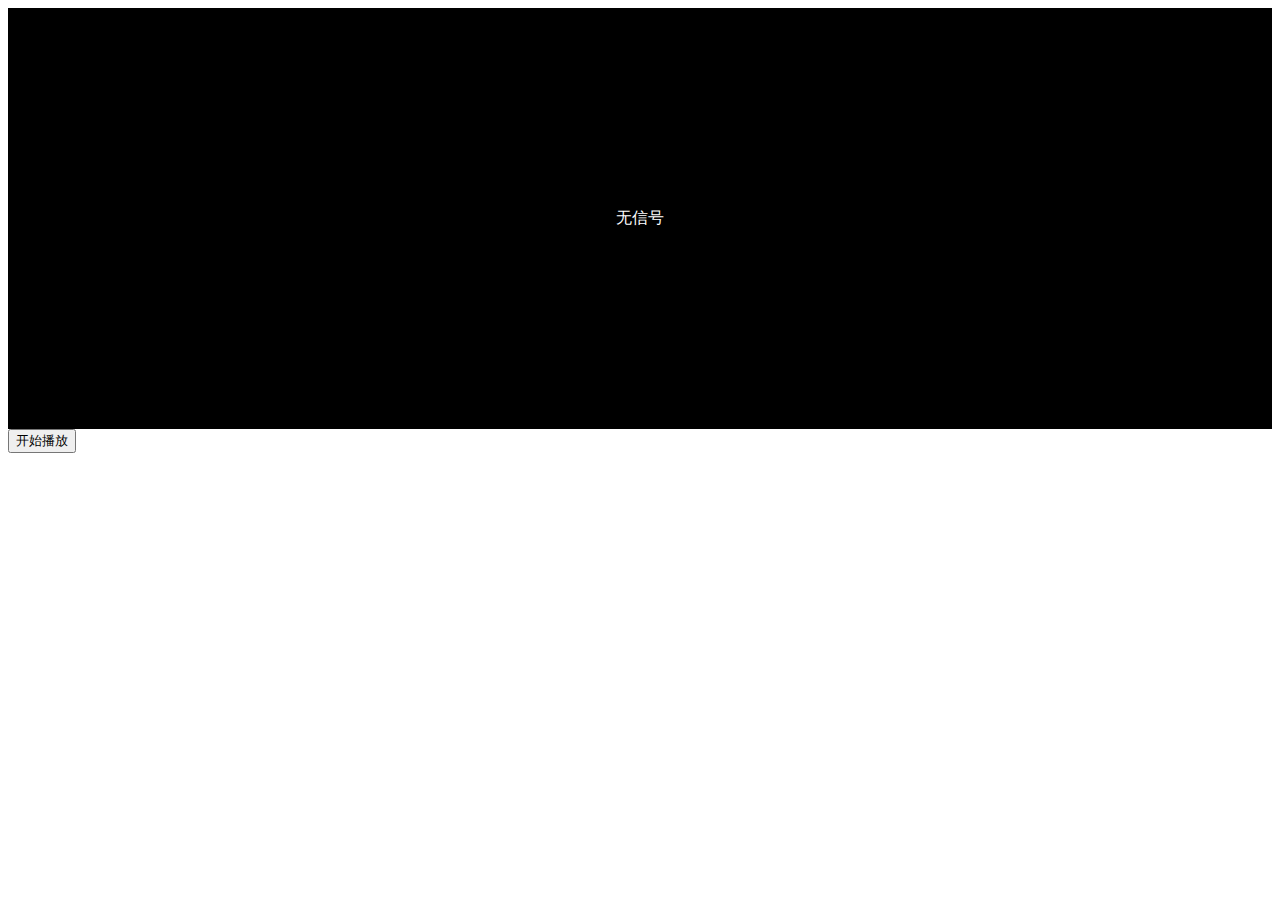
<file: EasyNVR_apidemo/element/index.html>
<!DOCTYPE HTML>
<html>
    <head>
        <title>easy-player</title>
        <meta charset="utf-8">
        <meta http-equiv="X-UA-Compatible" content="IE=edge,chrome=1">
        <meta content="width=device-width,initial-scale=1,maximum-scale=1,user-scalable=no" name="viewport">
    </head>
    <body>      
        <!-- <easy-player video-url="http://demo.easydss.com:10080/fvod/rT6ELLbig.1784f6bbe65954195d3b/rT6ELLbig/video.m3u8" aspect="300:100" loop="true"></easy-player> -->
        <easy-player id="test2" live="true" aspect="300:100" show-custom-button="true"></easy-player>
        <!-- <easy-player video-url="https://mister-ben.github.io/videojs-flvjs/bbb.flv" live="true" aspect="300:100"></easy-player> -->
        <button>开始播放</button>
    <script type="text/javascript" src="easy-player-element.min.js"></script>
</body>
    <script src="https://cdn.staticfile.org/jquery/1.10.2/jquery.min.js">
    </script>
    <script>
        
        $(document).ready(function(){
            $("button").click(function(){
                //获取接口 的地址
                $.get("http://127.0.0.1:10800/api/v1/touchchannelstream?channel=1&protocol=HLS",function(data,status){
                    //返回的数据
                    console.log(data);
                    $("#test2").attr("video-url","http://127.0.0.1:10800"+ data.EasyDarwin.Body.URL);
                });
            });
        });
    </script>
</html>
</file>
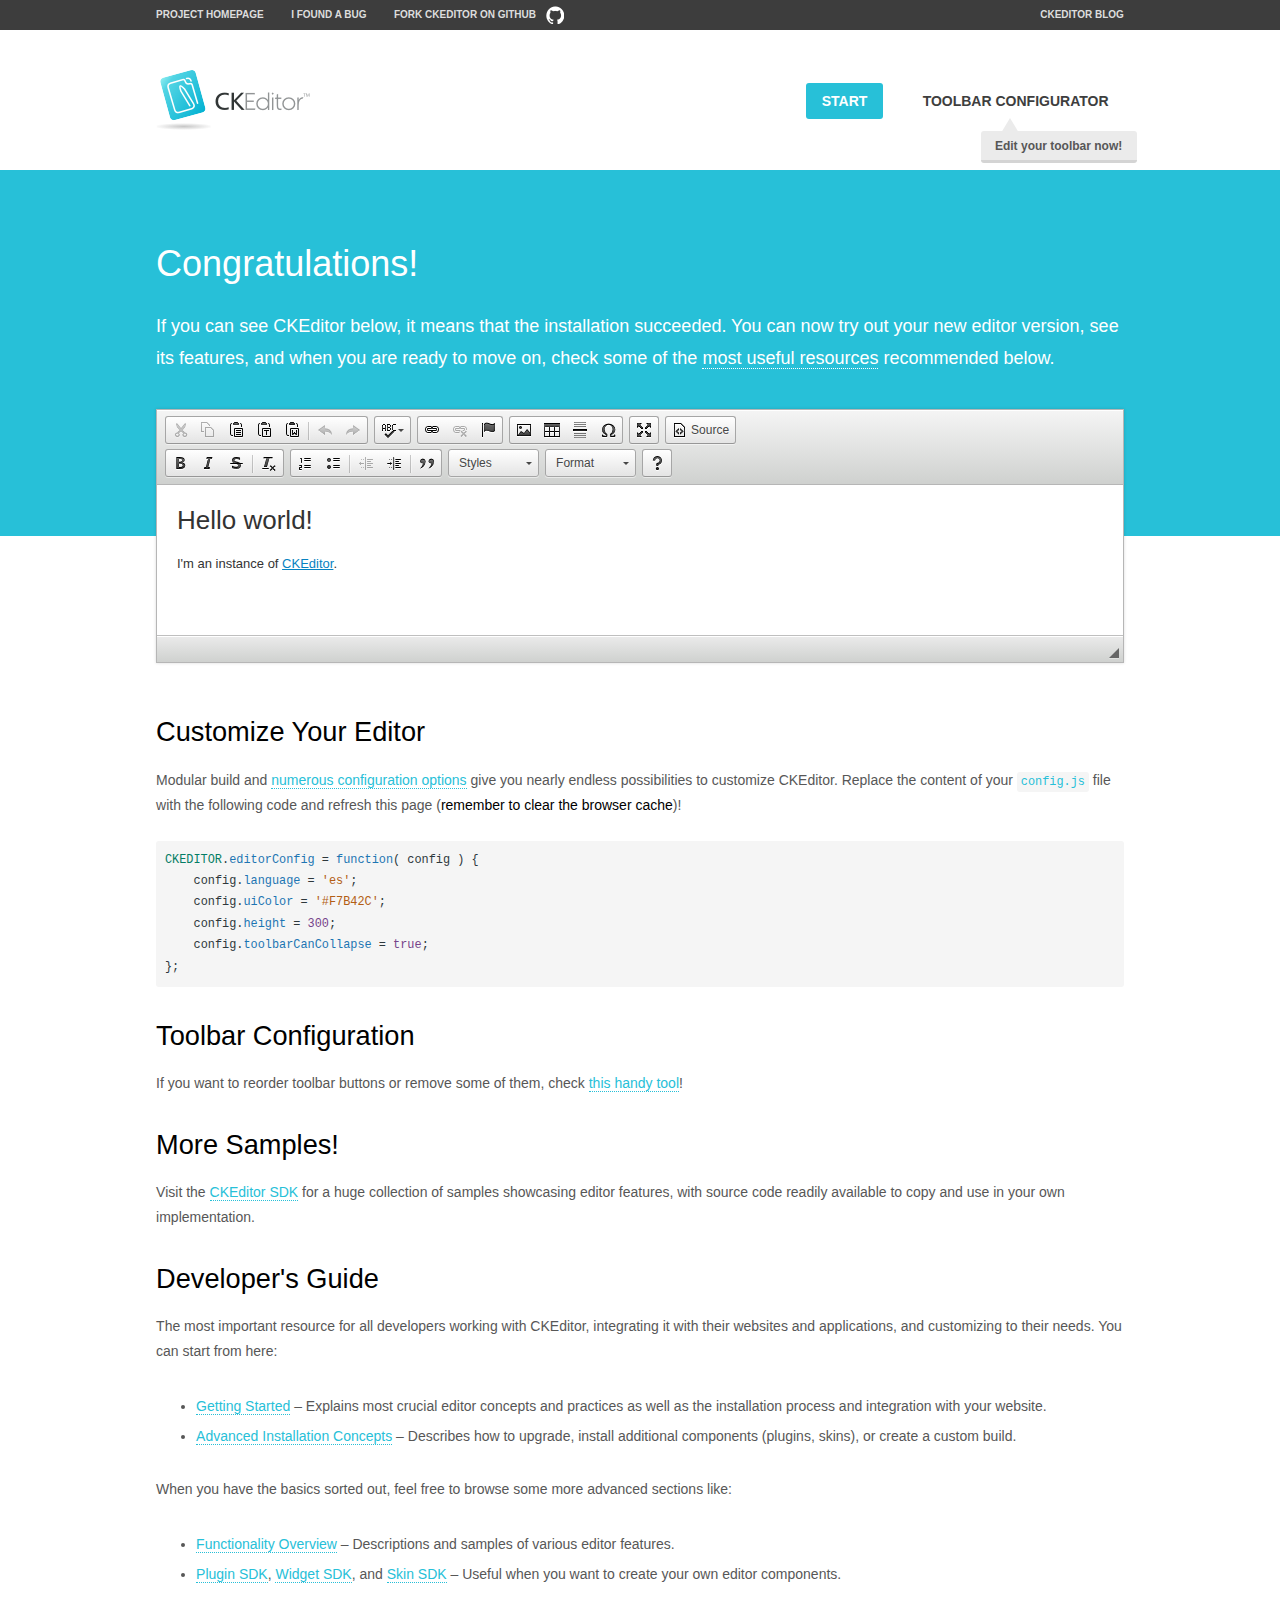
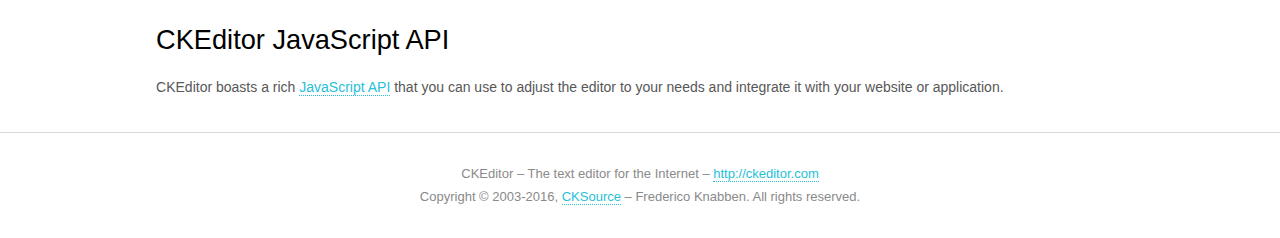
<file: EasyNVR_Win/nginx/www/adminlte-2.3.6/plugins/ckeditor/samples/index.html>
<!DOCTYPE html>
<!--
Copyright (c) 2003-2016, CKSource - Frederico Knabben. All rights reserved.
For licensing, see LICENSE.md or http://ckeditor.com/license
-->
<html>
<head>
	<meta charset="utf-8">
	<title>CKEditor Sample</title>
	<script src="../ckeditor.js"></script>
	<script src="js/sample.js"></script>
	<link rel="stylesheet" href="css/samples.css">
	<link rel="stylesheet" href="toolbarconfigurator/lib/codemirror/neo.css">
</head>
<body id="main">

<nav class="navigation-a">
	<div class="grid-container">
		<ul class="navigation-a-left grid-width-70">
			<li><a href="http://ckeditor.com">Project Homepage</a></li>
			<li><a href="http://dev.ckeditor.com/">I found a bug</a></li>
			<li><a href="http://github.com/ckeditor/ckeditor-dev" class="icon-pos-right icon-navigation-a-github">Fork CKEditor on GitHub</a></li>
		</ul>
		<ul class="navigation-a-right grid-width-30">
			<li><a href="http://ckeditor.com/blog-list">CKEditor Blog</a></li>
		</ul>
	</div>
</nav>

<header class="header-a">
	<div class="grid-container">
		<h1 class="header-a-logo grid-width-30">
			<a href="index.html"><img src="img/logo.png" alt="CKEditor Sample"></a>
		</h1>

		<nav class="navigation-b grid-width-70">
			<ul>
				<li><a href="index.html" class="button-a button-a-background">Start</a></li>
				<li><a href="toolbarconfigurator/index.html" class="button-a">Toolbar configurator <span class="balloon-a balloon-a-nw">Edit your toolbar now!</span></a></li>
			</ul>
		</nav>
	</div>
</header>

<main>
	<div class="adjoined-top">
		<div class="grid-container">
			<div class="content grid-width-100">
				<h1>Congratulations!</h1>
				<p>
					If you can see CKEditor below, it means that the installation succeeded.
					You can now try out your new editor version, see its features, and when you are ready to move on, check some of the <a href="#sample-customize">most useful resources</a> recommended below.
				</p>
			</div>
		</div>
	</div>
	<div class="adjoined-bottom">
		<div class="grid-container">
			<div class="grid-width-100">
				<div id="editor">
					<h1>Hello world!</h1>
					<p>I'm an instance of <a href="http://ckeditor.com">CKEditor</a>.</p>
				</div>
			</div>
		</div>
	</div>

	<div class="grid-container">
		<div class="content grid-width-100">
			<section id="sample-customize">
				<h2>Customize Your Editor</h2>
				<p>Modular build and <a href="http://docs.ckeditor.com/#!/guide/dev_configuration">numerous configuration options</a> give you nearly endless possibilities to customize CKEditor. Replace the content of your <code><a href="../config.js">config.js</a></code> file with the following code and refresh this page (<strong>remember to clear the browser cache</strong>)!</p>
		<pre class="cm-s-neo CodeMirror"><code><span style="padding-right: 0.1px;"><span class="cm-variable">CKEDITOR</span>.<span class="cm-property">editorConfig</span> <span class="cm-operator">=</span> <span class="cm-keyword">function</span>( <span class="cm-def">config</span> ) {</span>
<span style="padding-right: 0.1px;"><span class="cm-tab">	</span><span class="cm-variable-2">config</span>.<span class="cm-property">language</span> <span class="cm-operator">=</span> <span class="cm-string">'es'</span>;</span>
<span style="padding-right: 0.1px;"><span class="cm-tab">	</span><span class="cm-variable-2">config</span>.<span class="cm-property">uiColor</span> <span class="cm-operator">=</span> <span class="cm-string">'#F7B42C'</span>;</span>
<span style="padding-right: 0.1px;"><span class="cm-tab">	</span><span class="cm-variable-2">config</span>.<span class="cm-property">height</span> <span class="cm-operator">=</span> <span class="cm-number">300</span>;</span>
<span style="padding-right: 0.1px;"><span class="cm-tab">	</span><span class="cm-variable-2">config</span>.<span class="cm-property">toolbarCanCollapse</span> <span class="cm-operator">=</span> <span class="cm-atom">true</span>;</span>
<span style="padding-right: 0.1px;">};</span></code></pre>
			</section>

			<section>
				<h2>Toolbar Configuration</h2>
				<p>If you want to reorder toolbar buttons or remove some of them, check <a href="toolbarconfigurator/index.html">this handy tool</a>!</p>
			</section>

			<section>
				<h2>More Samples!</h2>
				<p>Visit the <a href="http://sdk.ckeditor.com">CKEditor SDK</a> for a huge collection of samples showcasing editor features, with source code readily available to copy and use in your own implementation.</p>
			</section>

			<section>
				<h2>Developer's Guide</h2>
				<p>The most important resource for all developers working with CKEditor, integrating it with their websites and applications, and customizing to their needs. You can start from here:</p>
				<ul>
					<li><a href="http://docs.ckeditor.com/#!/guide/dev_installation">Getting Started</a> &ndash; Explains most crucial editor concepts and practices as well as the installation process and integration with your website.</li>
					<li><a href="http://docs.ckeditor.com/#!/guide/dev_advanced_installation">Advanced Installation Concepts</a> &ndash; Describes how to upgrade, install additional components (plugins, skins), or create a custom build.</li>
				</ul>
					<p>When you have the basics sorted out, feel free to browse some more advanced sections like:</p>
				<ul>
					<li><a href="http://docs.ckeditor.com/#!/guide/dev_features">Functionality Overview</a> &ndash; Descriptions and samples of various editor features.</li>
					<li><a href="http://docs.ckeditor.com/#!/guide/plugin_sdk_intro">Plugin SDK</a>, <a href="http://docs.ckeditor.com/#!/guide/widget_sdk_intro">Widget SDK</a>, and <a href="http://docs.ckeditor.com/#!/guide/skin_sdk_intro">Skin SDK</a> &ndash; Useful when you want to create your own editor components.</li>
				</ul>
			</section>

			<section>
				<h2>CKEditor JavaScript API</h2>
				<p>CKEditor boasts a rich <a href="http://docs.ckeditor.com/#!/api">JavaScript API</a> that you can use to adjust the editor to your needs and integrate it with your website or application.</p>
			</section>
		</div>
	</div>
</main>

<footer class="footer-a grid-container">
	<div class="grid-container">
		<p class="grid-width-100">
			CKEditor &ndash; The text editor for the Internet &ndash; <a class="samples" href="http://ckeditor.com/">http://ckeditor.com</a>
		</p>
		<p class="grid-width-100" id="copy">
			Copyright &copy; 2003-2016, <a class="samples" href="http://cksource.com/">CKSource</a> &ndash; Frederico Knabben. All rights reserved.
		</p>
	</div>
</footer>
<script>
	initSample();
</script>

</body>
</html>
</file>
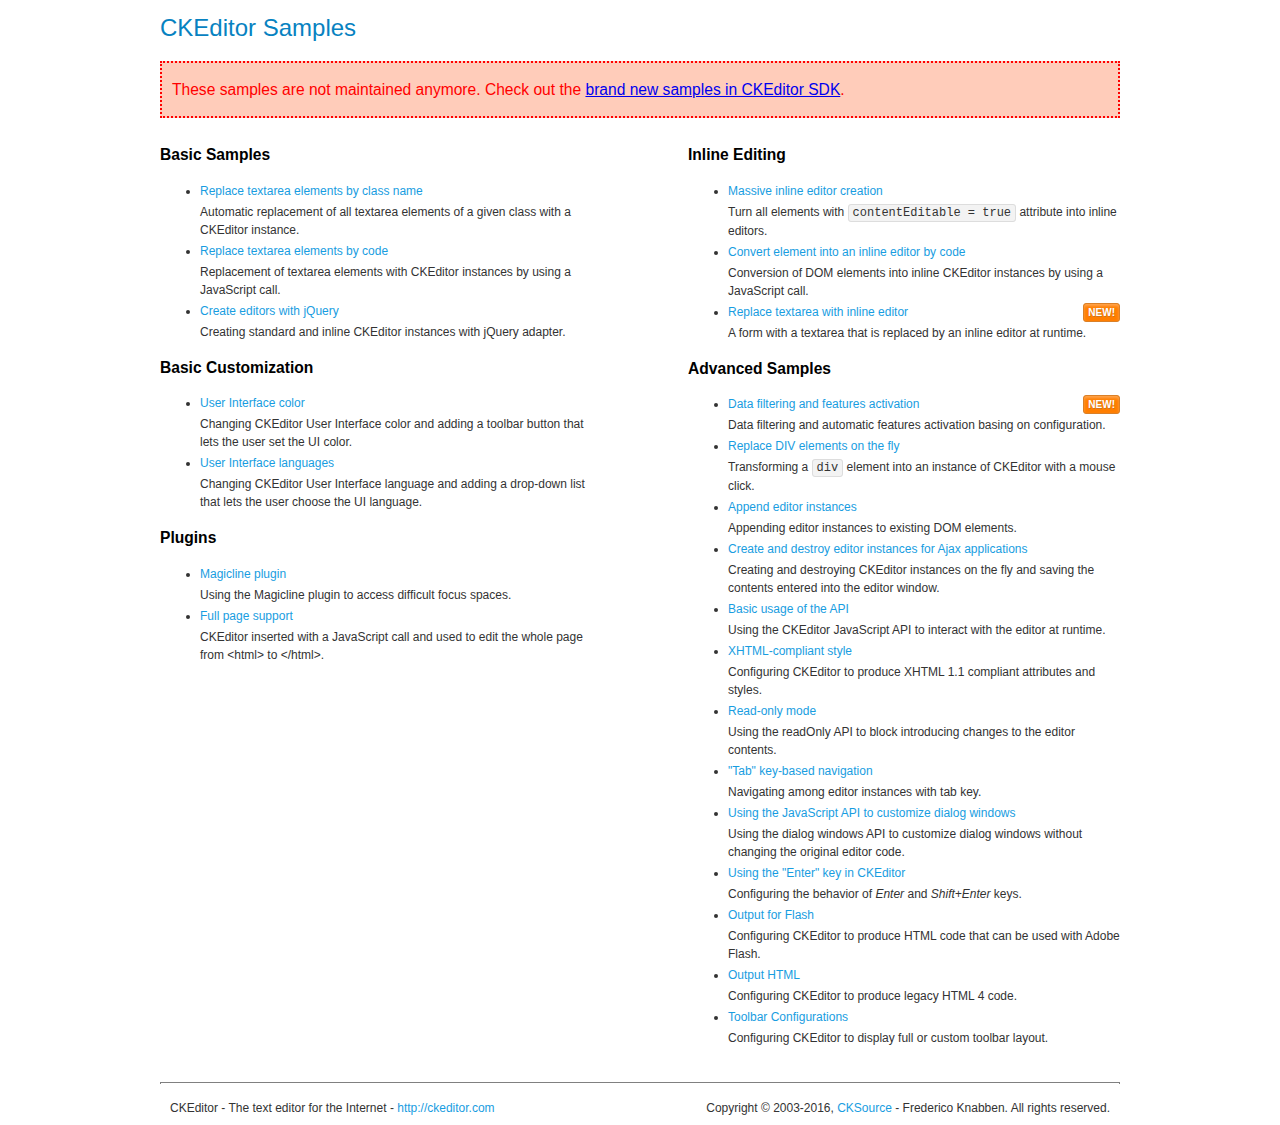
<file: EasyNVR_Win/nginx/www/adminlte-2.3.6/plugins/ckeditor/samples/old/index.html>
<!DOCTYPE html>
<!--
Copyright (c) 2003-2016, CKSource - Frederico Knabben. All rights reserved.
For licensing, see LICENSE.md or http://ckeditor.com/license
-->
<html>
<head>
	<meta charset="utf-8">
	<title>CKEditor Samples</title>
	<link rel="stylesheet" href="sample.css">
</head>
<body>
	<h1 class="samples">
		CKEditor Samples
	</h1>
	<div class="warning deprecated">
		These samples are not maintained anymore. Check out the <a href="http://sdk.ckeditor.com/">brand new samples in CKEditor SDK</a>.
	</div>
	<div class="twoColumns">
		<div class="twoColumnsLeft">
			<h2 class="samples">
				Basic Samples
			</h2>
			<dl class="samples">
				<dt><a class="samples" href="replacebyclass.html">Replace textarea elements by class name</a></dt>
				<dd>Automatic replacement of all textarea elements of a given class with a CKEditor instance.</dd>

				<dt><a class="samples" href="replacebycode.html">Replace textarea elements by code</a></dt>
				<dd>Replacement of textarea elements with CKEditor instances by using a JavaScript call.</dd>

				<dt><a class="samples" href="jquery.html">Create editors with jQuery</a></dt>
				<dd>Creating standard and inline CKEditor instances with jQuery adapter.</dd>
			</dl>

			<h2 class="samples">
				Basic Customization
			</h2>
			<dl class="samples">
				<dt><a class="samples" href="uicolor.html">User Interface color</a></dt>
				<dd>Changing CKEditor User Interface color and adding a toolbar button that lets the user set the UI color.</dd>

				<dt><a class="samples" href="uilanguages.html">User Interface languages</a></dt>
				<dd>Changing CKEditor User Interface language and adding a drop-down list that lets the user choose the UI language.</dd>
			</dl>


			<h2 class="samples">Plugins</h2>
<dl class="samples">
<dt><a class="samples" href="magicline/magicline.html">Magicline plugin</a></dt>
<dd>Using the Magicline plugin to access difficult focus spaces.</dd>

<dt><a class="samples" href="wysiwygarea/fullpage.html">Full page support</a></dt>
<dd>CKEditor inserted with a JavaScript call and used to edit the whole page from &lt;html&gt; to &lt;/html&gt;.</dd>
</dl>
		</div>
		<div class="twoColumnsRight">
			<h2 class="samples">
				Inline Editing
			</h2>
			<dl class="samples">
				<dt><a class="samples" href="inlineall.html">Massive inline editor creation</a></dt>
				<dd>Turn all elements with <code>contentEditable = true</code> attribute into inline editors.</dd>

				<dt><a class="samples" href="inlinebycode.html">Convert element into an inline editor by code</a></dt>
				<dd>Conversion of DOM elements into inline CKEditor instances by using a JavaScript call.</dd>

				<dt><a class="samples" href="inlinetextarea.html">Replace textarea with inline editor</a> <span class="new">New!</span></dt>
				<dd>A form with a textarea that is replaced by an inline editor at runtime.</dd>

				
			</dl>

			<h2 class="samples">
				Advanced Samples
			</h2>
			<dl class="samples">
				<dt><a class="samples" href="datafiltering.html">Data filtering and features activation</a> <span class="new">New!</span></dt>
				<dd>Data filtering and automatic features activation basing on configuration.</dd>

				<dt><a class="samples" href="divreplace.html">Replace DIV elements on the fly</a></dt>
				<dd>Transforming a <code>div</code> element into an instance of CKEditor with a mouse click.</dd>

				<dt><a class="samples" href="appendto.html">Append editor instances</a></dt>
				<dd>Appending editor instances to existing DOM elements.</dd>

				<dt><a class="samples" href="ajax.html">Create and destroy editor instances for Ajax applications</a></dt>
				<dd>Creating and destroying CKEditor instances on the fly and saving the contents entered into the editor window.</dd>

				<dt><a class="samples" href="api.html">Basic usage of the API</a></dt>
				<dd>Using the CKEditor JavaScript API to interact with the editor at runtime.</dd>

				<dt><a class="samples" href="xhtmlstyle.html">XHTML-compliant style</a></dt>
				<dd>Configuring CKEditor to produce XHTML 1.1 compliant attributes and styles.</dd>

				<dt><a class="samples" href="readonly.html">Read-only mode</a></dt>
				<dd>Using the readOnly API to block introducing changes to the editor contents.</dd>

				<dt><a class="samples" href="tabindex.html">"Tab" key-based navigation</a></dt>
				<dd>Navigating among editor instances with tab key.</dd>


				
<dt><a class="samples" href="dialog/dialog.html">Using the JavaScript API to customize dialog windows</a></dt>
<dd>Using the dialog windows API to customize dialog windows without changing the original editor code.</dd>

<dt><a class="samples" href="enterkey/enterkey.html">Using the &quot;Enter&quot; key in CKEditor</a></dt>
<dd>Configuring the behavior of <em>Enter</em> and <em>Shift+Enter</em> keys.</dd>

<dt><a class="samples" href="htmlwriter/outputforflash.html">Output for Flash</a></dt>
<dd>Configuring CKEditor to produce HTML code that can be used with Adobe Flash.</dd>

<dt><a class="samples" href="htmlwriter/outputhtml.html">Output HTML</a></dt>
<dd>Configuring CKEditor to produce legacy HTML 4 code.</dd>

<dt><a class="samples" href="toolbar/toolbar.html">Toolbar Configurations</a></dt>
<dd>Configuring CKEditor to display full or custom toolbar layout.</dd>

			</dl>
		</div>
	</div>
	<div id="footer">
		<hr>
		<p>
			CKEditor - The text editor for the Internet - <a class="samples" href="http://ckeditor.com/">http://ckeditor.com</a>
		</p>
		<p id="copy">
			Copyright &copy; 2003-2016, <a class="samples" href="http://cksource.com/">CKSource</a> - Frederico Knabben. All rights reserved.
		</p>
	</div>
</body>
</html>
</file>
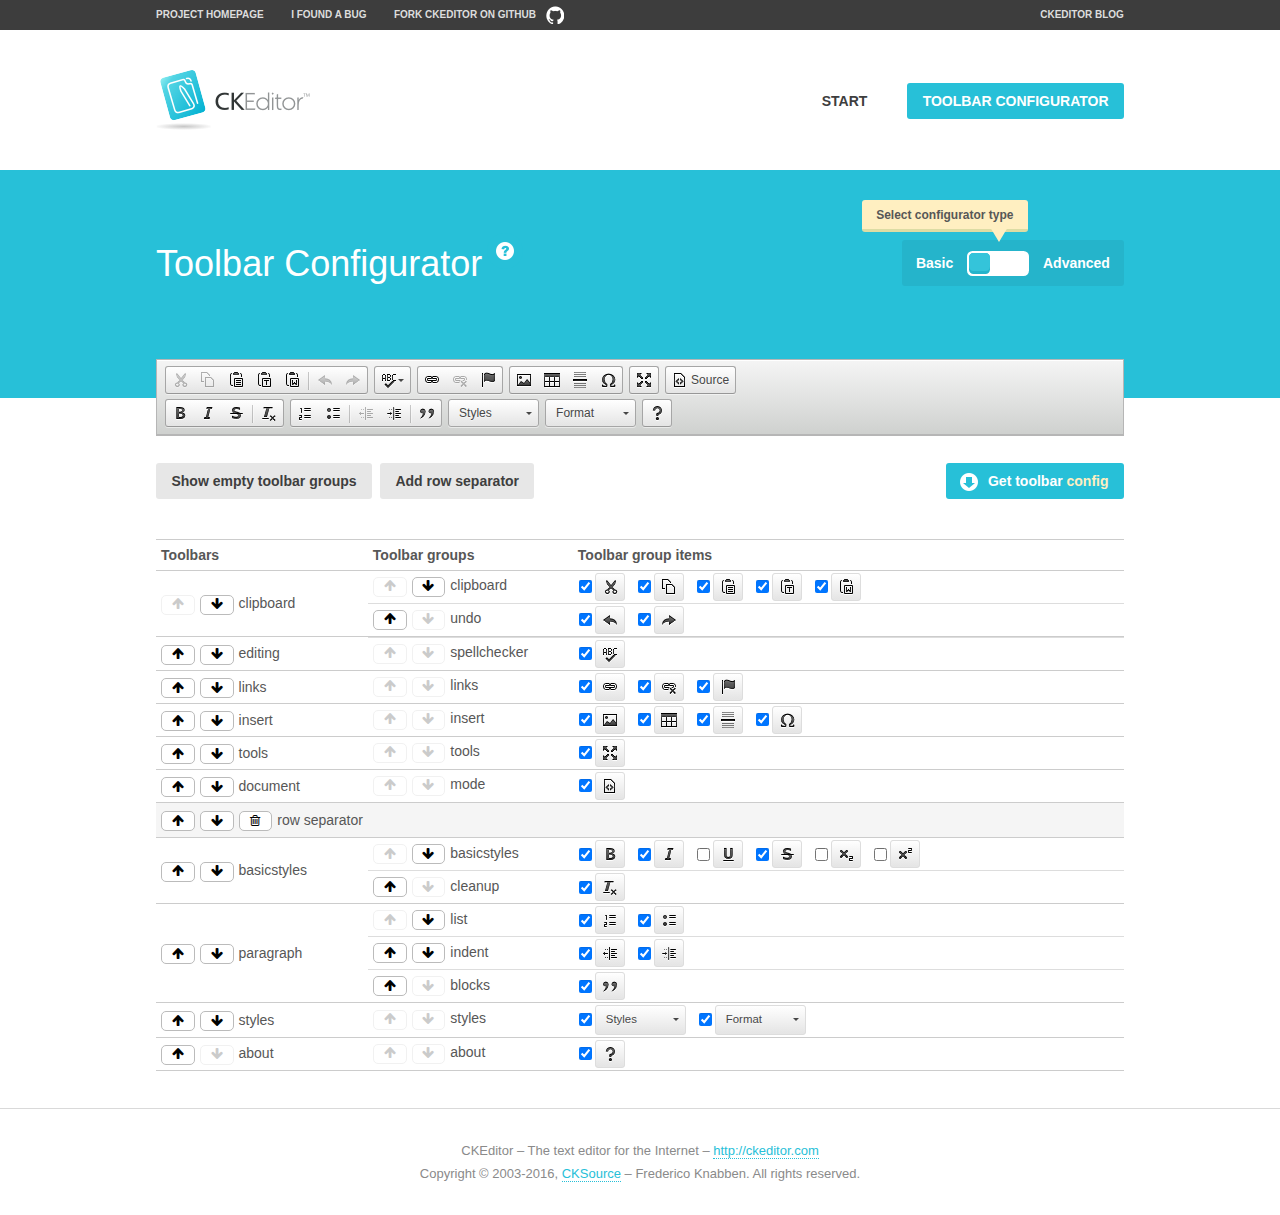
<file: EasyNVR_Win/nginx/www/adminlte-2.3.6/plugins/ckeditor/samples/toolbarconfigurator/index.html>
<!DOCTYPE html>
<!--
Copyright (c) 2003-2016, CKSource - Frederico Knabben. All rights reserved.
For licensing, see LICENSE.md or http://ckeditor.com/license
-->
<!--[if IE 8]><html class="ie8"><![endif]-->
<!--[if gt IE 8]><html><![endif]-->
<!--[if !IE]><!--><html><!--<![endif]-->
<head>
	<meta charset="utf-8">
	<title>Toolbar Configurator</title>
	<script src="../../ckeditor.js"></script>
	<script>
		if ( CKEDITOR.env.ie && CKEDITOR.env.version < 9 )
			CKEDITOR.tools.enableHtml5Elements( document );
	</script>
	<link rel="stylesheet" href="lib/codemirror/codemirror.css">
	<link rel="stylesheet" href="lib/codemirror/show-hint.css">
	<link rel="stylesheet" href="lib/codemirror/neo.css">
	<link rel="stylesheet" href="css/fontello.css">
	<link rel="stylesheet" href="../css/samples.css">
</head>
<body id="toolbar">

<nav class="navigation-a">
	<div class="grid-container">
		<ul class="navigation-a-left grid-width-70">
			<li><a href="http://ckeditor.com">Project Homepage</a></li>
			<li><a href="http://dev.ckeditor.com/">I found a bug</a></li>
			<li><a href="http://github.com/ckeditor/ckeditor-dev" class="icon-pos-right icon-navigation-a-github">Fork CKEditor on GitHub</a></li>
		</ul>
		<ul class="navigation-a-right grid-width-30">
			<li><a href="http://ckeditor.com/blog-list">CKEditor Blog</a></li>
		</ul>
	</div>
</nav>

<header class="header-a">
	<div class="grid-container">
		<h1 class="header-a-logo grid-width-30">
			<a href="../index.html"><img src="../img/logo.png" alt="CKEditor Logo"></a>
		</h1>
		<nav class="navigation-b grid-width-70">
			<ul>
				<li><a href="../index.html"  class="button-a">Start</a></li>
				<li><a href="index.html"  class="button-a button-a-background">Toolbar configurator</a></li>
			</ul>
		</nav>
	</div>
</header>

<main>
	<div class="adjoined-top">
		<div class="grid-container">
			<div class="content grid-width-100">
				<div class="grid-container-nested">
					<h1 class="grid-width-60">
						Toolbar Configurator
						<a href="#help-content" type="button" title="Configurator help" id="help" class="button-a button-a-background button-a-no-text icon-pos-left icon-question-mark">Help</a>
					</h1>

					<div class="grid-width-40 grid-switch-magic">
						<div class="switch">
							<span class="balloon-a balloon-a-se">Select configurator type</span>
							<input type="radio" name="radio" data-num="1" id="radio-basic" />
							<input type="radio" name="radio" data-num="2" id="radio-advanced" />
							<label data-for="1" for="radio-basic">Basic</label>
							<span class="switch-inner">
								<span class="handler"></span>
							</span>
							<label data-for="2" for="radio-advanced">Advanced</label>
						</div>
					</div>
				</div>
			</div>
		</div>
	</div>
	<div class="adjoined-bottom">
		<div class="grid-container">
			<div class="grid-width-100">
				<div class="editors-container">
					<div id="editor-basic"></div>
					<div id="editor-advanced"></div>
				</div>
			</div>
		</div>
	</div>

	<div class="grid-container configurator">
		<div class="content grid-width-100">
			<div class="configurator">
				<div>
					<div id="toolbarModifierWrapper"></div>
				</div>
			</div>
		</div>
	</div>

	<div id="help-content">
		<div class="grid-container">
			<div class="grid-width-100">
				<h2>What Am I Doing Here?</h2>

				<div class="grid-container grid-container-nested">
					<div class="basic">
						<div class="grid-width-50">
							<p>Arrange <a href="http://docs.ckeditor.com/#!/api/CKEDITOR.config-cfg-toolbarGroups">toolbar groups</a>, toggle <a href="http://docs.ckeditor.com/#!/api/CKEDITOR.config-cfg-removeButtons">button visibility</a> according to your needs and get your toolbar configuration.</p>
							<p>You can replace the content of the <a href="../../config.js"><code>config.js</code></a> file with the generated configuration. If you already set some configuration options you will need to merge both configurations.</p>
						</div>
						<div class="grid-width-50">
							<p>Read more about different ways of <a href="http://docs.ckeditor.com/#!/guide/dev_configuration">setting configuration</a> and do not forget about <strong>clearing browser cache</strong>.</p>
							<p>Arranging toolbar groups is the recommended way of configuring the toolbar, but if you need more freedom you can use the <a href="#advanced">advanced configurator</a>.</p>
						</div>
					</div>
					<div class="advanced" style="display: none;">
						<div class="grid-width-50">
							<p>With this code editor you can edit your <a href="http://docs.ckeditor.com/#!/api/CKEDITOR.config-cfg-toolbar">toolbar configuration</a> live.</p>
							<p>You can replace the content of the <a href="../../config.js"><code>config.js</code></a> file with the generated configuration. If you already set some configuration options you will need to merge both configurations.</p>
						</div>
						<div class="grid-width-50">
							<p>Read more about different ways of <a href="http://docs.ckeditor.com/#!/guide/dev_configuration">setting configuration</a> and do not forget about <strong>clearing browser cache</strong>.</p>
						</div>
					</div>
				</div>

				<p class="grid-container grid-container-nested">
					<button type="button" class="help-content-close grid-width-100 button-a button-a-background">Got it. Let's play!</button>
				</p>
			</div>
		</div>
	</div>
</main>

<footer class="footer-a grid-container">
	<p class="grid-width-100">
		CKEditor &ndash; The text editor for the Internet &ndash; <a class="samples" href="http://ckeditor.com/">http://ckeditor.com</a>
	</p>
	<p class="grid-width-100" id="copy">
		Copyright &copy; 2003-2016, <a class="samples" href="http://cksource.com/">CKSource</a> &ndash; Frederico Knabben. All rights reserved.
	</p>
</footer>

<script src="lib/codemirror/codemirror.js"></script>
<script src="lib/codemirror/javascript.js"></script>
<script src="lib/codemirror/show-hint.js"></script>

<script src="js/fulltoolbareditor.js"></script>
<script src="js/abstracttoolbarmodifier.js"></script>
<script src="js/toolbarmodifier.js"></script>
<script src="js/toolbartextmodifier.js"></script>
<script src="../js/sf.js"></script>

<script>
	( function() {
		'use strict';

		var mode = ( window.location.hash.substr( 1 ) === 'advanced' ) ? 'advanced' : 'basic',
			configuratorSection = CKEDITOR.document.findOne( 'main > .grid-container.configurator' ),
			basicInstruction = CKEDITOR.document.findOne( '#help-content .basic' ),
			advancedInstruction = CKEDITOR.document.findOne( '#help-content .advanced' ),

			// Configurator mode switcher.
			modeSwitchBasic = CKEDITOR.document.getById( 'radio-basic' ),
			modeSwitchAdvanced = CKEDITOR.document.getById( 'radio-advanced' );

		// Initial setup
		function updateSwitcher() {
			if ( mode === 'advanced' ) {
				modeSwitchAdvanced.$.checked = true;
			} else {
				modeSwitchBasic.$.checked = true;
			}
		}

		updateSwitcher();

		CKEDITOR.document.getWindow().on( 'hashchange', function( e ) {
			var hash = window.location.hash.substr( 1 );
			if ( !( hash === 'advanced' || hash === 'basic' ) ) {
				return;
			}
			mode = hash;
			onToolbarsDone( mode );
		} );

		CKEDITOR.document.getWindow().on( 'resize', function() {
			updateToolbar( ( mode === 'basic' ? toolbarModifier : toolbarTextModifier )[ 'editorInstance' ] );
		} );

		function onRefresh( modifier ) {
			modifier = modifier || this;

			if ( mode === 'basic' && modifier instanceof ToolbarConfigurator.ToolbarTextModifier ) {
				return;
			}

			// CodeMirror container becomes visible, so we need to refresh and to avoid rendering problems.
			if ( mode === 'advanced' && modifier instanceof ToolbarConfigurator.ToolbarTextModifier ) {
				modifier.codeContainer.refresh();
			}

			updateToolbar( modifier.editorInstance );
		}

		function updateToolbar( editor ) {
			var editorContainer = editor.container;

			// Not always editor is loaded.
			if ( !editorContainer ) {
				return;
			}

			var displayStyle = editorContainer.getStyle( 'display' );

			editorContainer.setStyle( 'display', 'block' );

			var newHeight = editorContainer.getSize( 'height' );

			var newMarginTop = parseInt( editorContainer.getComputedStyle( 'margin-top' ), 10 );
			newMarginTop = ( isNaN( newMarginTop ) ? 0 : Number( newMarginTop ) );

			var newMarginBottom = parseInt( editorContainer.getComputedStyle( 'margin-bottom' ), 10 );
			newMarginBottom = ( isNaN( newMarginBottom ) ? 0 : Number( newMarginBottom ) );

			var result = newHeight + newMarginTop + newMarginBottom;

			editorContainer.setStyle( 'display', displayStyle );

			editor.container.getAscendant( 'div' ).setStyle( 'height', result + 'px' );
		}

		var toolbarModifier = new ToolbarConfigurator.ToolbarModifier( 'editor-basic' );

		var done = 0;
		toolbarModifier.init( onToolbarInit );
		toolbarModifier.onRefresh = onRefresh;

		CKEDITOR.document.getById( 'toolbarModifierWrapper' ).append( toolbarModifier.mainContainer );

		var toolbarTextModifier = new ToolbarConfigurator.ToolbarTextModifier( 'editor-advanced' );
		toolbarTextModifier.init( onToolbarInit );
		toolbarTextModifier.onRefresh = onRefresh;

		function onToolbarInit() {
			if ( ++done === 2 ) {
				onToolbarsDone();

				positionSticky.watch( CKEDITOR.document.findOne( '.toolbar' ), function() {
					return mode === 'advanced';
				} );
			}
		}

		function onToolbarsDone() {
			if ( mode === 'basic' ) {
				toggleModeBasic( false );
			} else {
				toggleModeAdvanced( false );
			}

			updateSwitcher();

			setTimeout( function() {
				CKEDITOR.document.findOne( '.editors-container' ).addClass( 'active' );
				CKEDITOR.document.findOne( '#toolbarModifierWrapper' ).addClass( 'active' );
			}, 200 );
		}

		CKEDITOR.document.getById( 'toolbarModifierWrapper' ).append( toolbarTextModifier.mainContainer );

		function toogleModeSwitch( onElement, offElement, onModifier, offModifier ) {
			onElement.addClass( 'fancy-button-active' );
			offElement.removeClass( 'fancy-button-active' );

			onModifier.showUI();
			offModifier.hideUI();
		}

		function toggleModeBasic( callOnRefresh ) {
			callOnRefresh = ( callOnRefresh !== false );
			mode = 'basic';
			window.location.hash = '#basic';
			toogleModeSwitch( modeSwitchBasic, modeSwitchAdvanced, toolbarModifier, toolbarTextModifier );

			configuratorSection.removeClass( 'freed-width' );
			basicInstruction.show();
			advancedInstruction.hide();

			callOnRefresh && onRefresh( toolbarModifier );
		}

		function toggleModeAdvanced( callOnRefresh ) {
			callOnRefresh = ( callOnRefresh !== false );
			mode = 'advanced';
			window.location.hash = '#advanced';
			toogleModeSwitch( modeSwitchAdvanced, modeSwitchBasic, toolbarTextModifier, toolbarModifier );

			configuratorSection.addClass( 'freed-width' );
			advancedInstruction.show();
			basicInstruction.hide();

			callOnRefresh && onRefresh( toolbarTextModifier );
		}

		modeSwitchBasic.on( 'click', toggleModeBasic );
		modeSwitchAdvanced.on( 'click', toggleModeAdvanced );

		//
		// Position:sticky for the toolbar.
		//

		// Will make elements behave like they were styled with position:sticky.
		var positionSticky = {
			// Store object: {
			// 		element: CKEDITOR.dom.element, // Element which will float.
			// 		placeholder: CKEDITOR.dom.element, // Placeholder which is place to prevent page bounce.
			// 		isFixed: boolean // Whether element float now.
			// }
			watched: [],

			active: [],

			staticContainer: null,

			init: function() {
				var element = CKEDITOR.dom.element.createFromHtml(
					'<div class="staticContainer">' +
						'<div class="grid-container" >' +
							'<div class="grid-width-100">' +
								'<div class="inner"></div>' +
							'</div>' +
						'</div>' +
					'</div>' );

				this.staticContainer = element.findOne( '.inner' );

				CKEDITOR.document.getBody().append( element );
			},

			watch: function( element, preventFunc ) {
				this.watched.push( {
					element: element,
					placeholder: new CKEDITOR.dom.element( 'div' ),
					isFixed: false,
					preventFunc: preventFunc
				} );
			},

			checkAll: function() {
				for ( var i = 0; i < this.watched.length; i++ ) {
					this.check( this.watched[ i ] );
				}
			},

			check: function( element ) {
				var isFixed = element.isFixed;
				var shouldBeFixed = this.shouldBeFixed( element );

				// Nothing to be done.
				if ( isFixed === shouldBeFixed ) {
					return;
				}

				var placeholder = element.placeholder;

				if ( isFixed ) {
					// Unfixing.

					element.element.insertBefore( placeholder );
					placeholder.remove();

					element.element.removeStyle( 'margin' );

					this.active.splice( CKEDITOR.tools.indexOf( this.active, element ), 1 );

				} else {
					// Fixing.
					placeholder.setStyle( 'width', element.element.getSize( 'width' ) + 'px' );
					placeholder.setStyle( 'height', element.element.getSize( 'height' ) + 'px' );
					placeholder.setStyle( 'margin-bottom', element.element.getComputedStyle( 'margin-bottom' ) );
					placeholder.setStyle( 'display', element.element.getComputedStyle( 'display' ) );
					placeholder.insertAfter( element.element );

					this.staticContainer.append( element.element );

					this.active.push( element );
				}

				element.isFixed = !element.isFixed;
			},

			shouldBeFixed: function( element ) {
				if ( element.preventFunc && element.preventFunc() ) {
					return false;
				}

				// If element is already fixed we are checking it's placeholder.
				var related = ( element.isFixed ? element.placeholder : element.element ),
					clientRect = related.$.getBoundingClientRect(),
					staticHeight = this.staticContainer.getSize('height' ),
					elemHeight = element.element.getSize( 'height' );

				if ( element.isFixed ) {
					return ( clientRect.top + elemHeight < staticHeight );
				} else {
					return ( clientRect.top < staticHeight );
				}
			}
		};

		positionSticky.init();

		CKEDITOR.document.getWindow().on( 'scroll',
			new CKEDITOR.tools.eventsBuffer( 100, positionSticky.checkAll, positionSticky ).input
		);

		// Make the toolbar sticky.
		positionSticky.watch( CKEDITOR.document.findOne( '.editors-container' ) );

		// Help button and help-content.
		( function() {
			var helpButton = CKEDITOR.document.getById( 'help' ),
				helpContent = CKEDITOR.document.getById( 'help-content' );

			// Don't show help button on IE8 because it's unsupported by Pico Modal.
			if ( CKEDITOR.env.ie && CKEDITOR.env.version == 8 ) {
				helpButton.hide();
			} else {
				// Display help modal when the button is clicked.
				helpButton.on( 'click', function( evt ) {
					SF.modal( {
						// Clone modal content from DOM.
						content: helpContent.getHtml(),

						afterCreate: function( modal ) {
							// Enable modal content button to close the modal.
							new CKEDITOR.dom.element( modal.modalElem() ).findOne( '.help-content-close' ).once( 'click', modal.close );
						}
					} ).show();
				} );
			}
		} )();
	} )();
</script>
</body>
</html>
</file>
<file: EasyNVR_Win/nginx/www/adminlte-2.3.6/plugins/ckeditor/samples/css/samples.css>
/**
 * @license Copyright (c) 2003-2016, CKSource - Frederico Knabben. All rights reserved.
 * For licensing, see LICENSE.md or http://ckeditor.com/license
 */
@media (max-width: 900px) {
  .global-is-mobile-hidden {
    display: none !important;
  }
}
article,
aside,
details,
figcaption,
figure,
footer,
header,
hgroup,
main,
menu,
nav,
section {
  display: block;
}
body,
html {
  margin: 0;
  padding: 0;
  font: 16px / 1.8 Arial, 'Helvetica Neue', Helvetica, sans-serif;
  font-weight: 300;
  color: #575757;
}
.grid-width-10 {
  width: 10%;
}
.grid-width-20 {
  width: 20%;
}
.grid-width-30 {
  width: 30%;
}
.grid-width-40 {
  width: 40%;
}
.grid-width-50 {
  width: 50%;
}
.grid-width-60 {
  width: 60%;
}
.grid-width-70 {
  width: 70%;
}
.grid-width-80 {
  width: 80%;
}
.grid-width-90 {
  width: 90%;
}
.grid-width-100 {
  width: 100%;
}
@media (max-width: 900px) {
  .grid-width-10,
  .grid-width-20,
  .grid-width-30,
  .grid-width-40,
  .grid-width-50,
  .grid-width-60,
  .grid-width-70,
  .grid-width-80,
  .grid-width-90,
  .grid-width-100 {
    width: 100%;
  }
}
*[class*="grid-width"] {
  -webkit-box-sizing: border-box;
  -moz-box-sizing: border-box;
  box-sizing: border-box;
  padding-left: 4%;
  padding-right: 4%;
  float: left;
}
*[class*="grid-width"]:after,
.grid-container:after,
*[class*="grid-width"]:before,
.grid-container:before {
  content: '';
  display: block;
  overflow: hidden;
  visibility: hidden;
  font-size: 0;
  line-height: 0;
  width: 0;
  height: 0;
}
*[class*="grid-width"]:after,
.grid-container:after {
  clear: both;
}
.grid-container {
  -webkit-box-sizing: border-box;
  -moz-box-sizing: border-box;
  box-sizing: border-box;
  margin-left: auto;
  margin-right: auto;
}
.grid-container-nested *[class*="grid-width"]:first-child {
  padding-left: 0;
}
.grid-container-nested *[class*="grid-width"]:last-child {
  padding-right: 0;
}
@media (max-width: 900px) {
  .grid-container-nested *[class*="grid-width"]:first-child {
    padding-left: 4%;
  }
  .grid-container-nested *[class*="grid-width"]:last-child {
    padding-right: 4%;
  }
}
.header-a {
  min-height: 140px;
  overflow: hidden;
}
.header-a .header-a-logo {
  margin: 40px 0 0;
}
@media (max-width: 900px) {
  .header-a .header-a-logo {
    text-align: center;
  }
}
.header-a .header-a-logo img {
  border: transparent;
}
.navigation-a {
  height: 30px;
  background: #3d3d3d;
  position: absolute;
  left: 0;
  right: 0;
  top: 0;
  padding: 0;
  overflow: hidden;
}
@media (max-width: 900px) {
  .navigation-a {
    text-align: center;
  }
}
.navigation-a ul {
  list-style: none;
  margin: 0;
  overflow: hidden;
}
.navigation-a ul li,
.navigation-a ul li a {
  display: inline-block;
}
@media (max-width: 900px) {
  .navigation-a ul {
    width: auto;
    text-overflow: ellipsis;
    white-space: nowrap;
    display: inline-block;
    float: none;
  }
  .navigation-a ul:before,
  .navigation-a ul:after {
    display: none;
  }
}
.navigation-a ul.navigation-a-left {
  text-align: left;
}
@media (max-width: 900px) {
  .navigation-a ul.navigation-a-left {
    padding-right: 0;
  }
}
.navigation-a ul.navigation-a-right {
  text-align: right;
}
@media (max-width: 900px) {
  .navigation-a ul.navigation-a-right {
    padding-left: 23px;
  }
}
.navigation-a ul li + li {
  margin-left: 23px;
}
.navigation-a ul li a {
  font-size: 10px;
  font-size: 0.625rem;
  line-height: 18px;
  line-height: 1.13rem;
  line-height: 30px;
  float: left;
  color: #dddddd;
  font-weight: bold;
  text-decoration: none;
  text-transform: uppercase;
}
.navigation-a ul li a:hover {
  cursor: pointer;
  color: #ffffff;
}
.icon-navigation-a-github:before,
.icon-navigation-a-github:after {
  background-image: url("[data-uri]");
}
.navigation-b {
  text-align: right;
  margin: 52px 0 0;
  overflow: visible;
}
@media (max-width: 900px) {
  .navigation-b {
    text-align: center;
    margin-top: 20px;
    padding: 0;
  }
}
.navigation-b ul {
  padding: 0;
  list-style: none;
  margin: 0;
  overflow: visible;
}
.navigation-b ul li,
.navigation-b ul li a {
  display: inline-block;
}
@media (max-width: 900px) {
  .navigation-b ul {
    display: table;
    width: 100%;
    padding-bottom: 1.5em;
  }
}
@media (max-width: 900px) {
  .navigation-b ul li {
    display: table-row;
  }
}
.navigation-b ul li + li {
  margin-left: 20px;
}
@media (max-width: 900px) {
  .navigation-b ul li + li {
    margin-left: 0;
  }
}
.navigation-b ul li a {
  -webkit-box-sizing: border-box;
  -moz-box-sizing: border-box;
  box-sizing: border-box;
  text-transform: uppercase;
  text-decoration: none;
  outline: none;
}
@media (max-width: 900px) {
  .navigation-b ul li a {
    width: 100%;
    -webkit-border-radius: 0;
    -webkit-background-clip: padding-box;
    -moz-border-radius: 0;
    -moz-background-clip: padding;
    border-radius: 0;
    background-clip: padding-box;
  }
}
.footer-a {
  font-size: 13px;
  font-size: 0.8125rem;
  line-height: 23.4px;
  line-height: 1.46rem;
  padding-top: 2.25em;
  padding-bottom: 2.25em;
  overflow: hidden;
  color: #8a8a8a;
}
.footer-a a {
  color: #27c0d8;
  text-decoration: none;
  border-bottom: 1px dotted #27c0d8;
}
.footer-a a:hover {
  color: #23adc2;
}
.footer-a p {
  margin: 0;
  display: inline-block;
  text-align: center;
}
.content {
  font-size: 14px;
  font-size: 0.875rem;
  line-height: 25.2px;
  line-height: 1.57rem;
  overflow: hidden;
  padding-top: 1.5em;
  padding-bottom: 1.5em;
}
.content p {
  margin: 0.75em 0;
}
.content ul,
.content ol,
.content pre,
.content blockquote,
.content textarea:not([class^="cke"]),
.content .cke {
  margin: 1.875em 0;
}
.content code,
.content kbd {
  -webkit-border-radius: 3px;
  -webkit-background-clip: padding-box;
  -moz-border-radius: 3px;
  -moz-background-clip: padding;
  border-radius: 3px;
  background-clip: padding-box;
  padding: 3px 4px;
}
.content pre,
.content code,
.content kbd,
.content blockquote {
  background: #f5f5f5;
}
.content blockquote,
.content pre {
  background: none;
  border-left: 4px solid #27c0d8;
  padding: 1.5em 2.25em;
}
.content p a,
.content ul a,
.content ol a,
.content blockquote a,
.content h1 a,
.content h2 a,
.content h3 a,
.content h4 a,
.content h5 a {
  color: #27c0d8;
  text-decoration: none;
  border-bottom: 1px dotted #27c0d8;
}
.content p a:hover,
.content ul a:hover,
.content ol a:hover,
.content blockquote a:hover,
.content h1 a:hover,
.content h2 a:hover,
.content h3 a:hover,
.content h4 a:hover,
.content h5 a:hover {
  color: #23adc2;
}
.content h1,
.content h2,
.content h3,
.content h4,
.content h5 {
  color: #000;
  font-weight: 100;
}
.content h1 code,
.content h2 code,
.content h3 code,
.content h4 code,
.content h5 code,
.content h1 kbd,
.content h2 kbd,
.content h3 kbd,
.content h4 kbd,
.content h5 kbd {
  font-size: inherit;
}
.content h1 a.content-heading-anchor,
.content h2 a.content-heading-anchor,
.content h3 a.content-heading-anchor,
.content h4 a.content-heading-anchor,
.content h5 a.content-heading-anchor {
  font-weight: 100;
  vertical-align: middle;
  opacity: 0;
  border: 0;
}
.content h1:hover a.content-heading-anchor,
.content h2:hover a.content-heading-anchor,
.content h3:hover a.content-heading-anchor,
.content h4:hover a.content-heading-anchor,
.content h5:hover a.content-heading-anchor {
  opacity: 1;
}
.content h1:target a,
.content h2:target a,
.content h3:target a,
.content h4:target a,
.content h5:target a {
  -webkit-animation: targetLinkOpacity 0.5s linear alternate;
  -moz-animation: targetLinkOpacity 0.5s linear alternate;
  -o-animation: targetLinkOpacity 0.5s linear alternate;
  animation: targetLinkOpacity 0.5s linear alternate;
  opacity: 1;
}
.content input,
.content select,
.content textarea:not([class^="cke"]) {
  -webkit-border-radius: 3px;
  -webkit-background-clip: padding-box;
  -moz-border-radius: 3px;
  -moz-background-clip: padding;
  border-radius: 3px;
  background-clip: padding-box;
  -webkit-box-shadow: inset 0 1px 1px rgba(0, 0, 0, 0.08);
  -moz-box-shadow: inset 0 1px 1px rgba(0, 0, 0, 0.08);
  box-shadow: inset 0 1px 1px rgba(0, 0, 0, 0.08);
  font: inherit;
  color: inherit;
  border: 1px solid #d9d9d9;
  padding: .2em .5em;
}
.content input:focus,
.content select:focus,
.content textarea:not([class^="cke"]):focus {
  border-color: #66afe9;
  outline: 0;
  -webkit-box-shadow: inset 0 1px 1px rgba(0, 0, 0, 0.08), 0 0 8px #93c6ef;
  -moz-box-shadow: inset 0 1px 1px rgba(0, 0, 0, 0.08), 0 0 8px #93c6ef;
  box-shadow: inset 0 1px 1px rgba(0, 0, 0, 0.08), 0 0 8px #93c6ef;
}
.content abbr {
  border-bottom: 1px dotted #666;
  cursor: pointer;
}
.content blockquote {
  font-style: italic;
  font-family: Georgia, Times, "Times New Roman", serif;
  font-size: 16px;
  font-size: 1rem;
  line-height: 28.8px;
  line-height: 1.8rem;
}
.content em {
  font-style: italic;
}
.content h1 {
  font-size: 36px;
  font-size: 2.25rem;
  line-height: 64.8px;
  line-height: 4.05rem;
  margin: 1.125em 0 0;
}
.content h2 {
  font-size: 27.2px;
  font-size: 1.7rem;
  line-height: 48.96px;
  line-height: 3.06rem;
  margin: 0.9em 0 0;
}
.content h3 {
  font-size: 24px;
  font-size: 1.5rem;
  line-height: 43.2px;
  line-height: 2.7rem;
  font-weight: 500;
  margin: 0.75em 0 0;
}
.content h4 {
  font-size: 19.2px;
  font-size: 1.2rem;
  line-height: 34.56px;
  line-height: 2.16rem;
  font-weight: 500;
  margin: 0.75em 0 0;
}
.content h5 {
  font-size: 17.6px;
  font-size: 1.1rem;
  line-height: 31.68px;
  line-height: 1.98rem;
  font-weight: 500;
  margin: 0.75em 0 0;
}
.content hr {
  border: 0;
  border-top: 4px solid #d9d9d9;
  margin: 1.5em 0;
}
.content input[type="text"] {
  height: 1.8em;
  line-height: 1.8em;
}
.content input[type="button"] {
  -webkit-appearance: button;
  -moz-appearance: button;
  appearance: button;
}
.content kbd {
  font-size: 12px;
  font-size: 0.75rem;
  line-height: 21.6px;
  line-height: 1.35rem;
  font-family: Arial, 'Helvetica Neue', Helvetica, sans-serif;
  padding: 2px 6px;
  -webkit-box-shadow: 0 0 4px #ffffff inset, 0 2px 0 #d9d9d9;
  -moz-box-shadow: 0 0 4px #ffffff inset, 0 2px 0 #d9d9d9;
  box-shadow: 0 0 4px #ffffff inset, 0 2px 0 #d9d9d9;
}
.content p img {
  vertical-align: middle;
}
.content p pre {
  padding: 1.5em;
}
.content pre {
  padding: 0;
  border: 0;
  tab-size: 4;
  -o-tab-size: 4;
  -moz-tab-size: 4;
}
.content pre,
.content code {
  font-size: 11.89px;
  font-size: 0.743rem;
  line-height: 21.4px;
  line-height: 1.34rem;
  font-family: Consolas, Menlo, Monaco, Lucida Console, Liberation Mono, DejaVu Sans Mono, Bitstream Vera Sans Mono, Courier New, monospace, serif;
}
.content pre a,
.content code a {
  border: 0;
}
.content pre code {
  padding: 0.75em;
  display: block;
}
.content strong {
  color: #000;
}
.content ul ul,
.content ol ul,
.content ul ol,
.content ol ol {
  margin: 0.75em 0;
}
.content ul li,
.content ol li {
  font-size: 14px;
  font-size: 0.875rem;
  line-height: 30.24px;
  line-height: 1.89rem;
}
.content textarea:not([class^="cke"]) {
  width: 100%;
}
.content div.todo {
  border: 2px dotted #444;
  padding: 10px;
  margin: 60px 0 10px 0;
  /* Remove me some day */
}
.content div.todo:before {
  content: "TODO";
  font-weight: bold;
}
body a.button-a,
body button.button-a,
body input.button-a {
  -webkit-border-radius: 3px;
  -webkit-background-clip: padding-box;
  -moz-border-radius: 3px;
  -moz-background-clip: padding;
  border-radius: 3px;
  background-clip: padding-box;
  font-size: 14px;
  font-size: 0.875rem;
  line-height: 25.2px;
  line-height: 1.57rem;
  height: 36px;
  line-height: 36px;
  padding: 0 1.1em;
  font-weight: 700;
  color: #3e3e3e;
  white-space: nowrap;
  text-decoration: none;
  display: inline-block;
  cursor: pointer;
  border: 0;
  vertical-align: middle;
  margin: 1px 0;
  background: transparent;
}
body a.button-a.icon-pos-left,
body button.button-a.icon-pos-left,
body input.button-a.icon-pos-left {
  padding-left: .8em;
}
body a.button-a.icon-pos-right,
body button.button-a.icon-pos-right,
body input.button-a.icon-pos-right {
  padding-right: .8em;
}
body a.button-a.button-a-no-text,
body button.button-a.button-a-no-text,
body input.button-a.button-a-no-text {
  -webkit-border-radius: 100px;
  -webkit-background-clip: padding-box;
  -moz-border-radius: 100px;
  -moz-background-clip: padding;
  border-radius: 100px;
  background-clip: padding-box;
  width: 36px;
  padding: 0;
  text-indent: -999px;
  overflow: hidden;
  position: relative;
  text-align: center;
}
body a.button-a.button-a-no-text:before,
body button.button-a.button-a-no-text:before,
body input.button-a.button-a-no-text:before {
  position: absolute;
  left: 50%;
  top: 50%;
  margin: -9px 0 0 -9px;
}
@media (max-width: 900px) {
  body a.button-a.button-a-mobile-collapsed,
  body button.button-a.button-a-mobile-collapsed,
  body input.button-a.button-a-mobile-collapsed {
    -webkit-border-radius: 100px;
    -webkit-background-clip: padding-box;
    -moz-border-radius: 100px;
    -moz-background-clip: padding;
    border-radius: 100px;
    background-clip: padding-box;
    width: 36px;
    padding: 0;
    text-indent: -999px;
    overflow: hidden;
    position: relative;
    text-align: center;
  }
  body a.button-a.button-a-mobile-collapsed:before,
  body button.button-a.button-a-mobile-collapsed:before,
  body input.button-a.button-a-mobile-collapsed:before {
    position: absolute;
    left: 50%;
    top: 50%;
    margin: -9px 0 0 -9px;
  }
  body a.button-a.button-a-mobile-collapsed:before,
  body button.button-a.button-a-mobile-collapsed:before,
  body input.button-a.button-a-mobile-collapsed:before {
    position: absolute;
    left: 50%;
    top: 50%;
    margin: -9px 0 0 -9px;
  }
}
body a.button-a:active,
body button.button-a:active,
body input.button-a:active,
body a.button-a:hover,
body button.button-a:hover,
body input.button-a:hover {
  color: #fff;
  background: #23adc2;
}
body a.button-a:focus,
body button.button-a:focus,
body input.button-a:focus {
  border-color: #66afe9;
  outline: 0;
  -webkit-box-shadow: inset 0 1px 1px rgba(0, 0, 0, 0.075), 0 0 8px #93c6ef;
  -moz-box-shadow: inset 0 1px 1px rgba(0, 0, 0, 0.075), 0 0 8px #93c6ef;
  box-shadow: inset 0 1px 1px rgba(0, 0, 0, 0.075), 0 0 8px #93c6ef;
}
body a.button-a-soft,
body button.button-a-soft,
body input.button-a-soft {
  background: #e7e7e7;
}
body a.button-a-soft:active,
body button.button-a-soft:active,
body input.button-a-soft:active,
body a.button-a-soft:hover,
body button.button-a-soft:hover,
body input.button-a-soft:hover {
  color: #3e3e3e;
  background: #cecece;
}
body a.button-a-background,
body button.button-a-background,
body input.button-a-background,
body a.navigation-b ul li a:hover,
body button.navigation-b ul li a:hover,
body input.navigation-b ul li a:hover {
  color: #fff;
  background: #27c0d8;
}
body a.button-a-background:active,
body button.button-a-background:active,
body input.button-a-background:active,
body a.button-a-background:hover,
body button.button-a-background:hover,
body input.button-a-background:hover,
body a.navigation-b ul li a:hover:active,
body button.navigation-b ul li a:hover:active,
body input.navigation-b ul li a:hover:active,
body a.navigation-b ul li a:hover:hover,
body button.navigation-b ul li a:hover:hover,
body input.navigation-b ul li a:hover:hover {
  color: #fff;
  background: #23adc2;
}
.balloon-a {
  font-size: 12px;
  font-size: 0.75rem;
  line-height: 21.6px;
  line-height: 1.35rem;
  -webkit-border-radius: 3px;
  -webkit-background-clip: padding-box;
  -moz-border-radius: 3px;
  -moz-background-clip: padding;
  border-radius: 3px;
  background-clip: padding-box;
  border-bottom: 3px solid #d4d4d4;
  background: #ebebeb;
  display: inline-block;
  white-space: nowrap;
  padding: .4em 1.2em .2em;
  font-weight: 700;
  position: relative;
  z-index: 1000;
  text-transform: none;
  color: #575757;
}
.balloon-a:hover {
  color: #575757;
}
.balloon-a:before {
  content: '';
  width: 0;
  height: 0;
  border-style: solid;
  position: absolute;
}
.balloon-a-ne:before,
.balloon-a-nw:before {
  top: -13px;
  border-width: 0 9px 15.6px 9px;
  border-color: transparent transparent #ebebeb transparent;
}
.balloon-a-se:before,
.balloon-a-sw:before {
  bottom: -13px;
  border-width: 15.6px 9px 0 9px;
  border-color: #ebebeb transparent transparent transparent;
}
.balloon-a-nw:before,
.balloon-a-sw:before {
  left: 20px;
}
.balloon-a-ne:before,
.balloon-a-se:before {
  right: 20px;
}
.icon-pos-left:before,
.icon-pos-right:after {
  content: '';
  display: inline-block;
  width: 18px;
  height: 18px;
  vertical-align: middle;
  background-repeat: no-repeat;
}
.icon-pos-left:before {
  margin-right: 10px;
}
.icon-pos-right:after {
  margin-left: 10px;
}
.icon-download:before,
.icon-download:after {
  background-image: url("[data-uri]");
}
.icon-question-mark:before,
.icon-question-mark:after {
  background-image: url("[data-uri]");
}
.icon-close:before,
.icon-close:after {
  background-image: url("[data-uri]");
}
.ie8 .switch > * {
  vertical-align: middle;
}
.ie8 .switch input[type="radio"] {
  margin: 0 0.25em;
  display: inline-block;
}
.ie8 .switch label {
  margin-left: 0 !important;
  margin-right: 0 !important;
}
.ie8 .switch label[data-for="1"] {
  float: left;
}
.ie8 .switch label[data-for="2"] {
  float: right;
}
.ie8 .switch .switch-inner {
  display: none;
}
.switch {
  font-size: 14px;
  font-size: 0.875rem;
  line-height: 25.2px;
  line-height: 1.57rem;
  font-weight: bold;
  background-color: #27c0d8;
  overflow: hidden;
  display: inline-block;
  padding: 0.75em 0.25em;
  color: #fff;
  -webkit-border-radius: 3px;
  -webkit-background-clip: padding-box;
  -moz-border-radius: 3px;
  -moz-background-clip: padding;
  border-radius: 3px;
  background-clip: padding-box;
  position: relative;
}
.switch input[type="radio"] {
  display: none;
}
.switch label {
  position: relative;
  z-index: 2;
  float: left;
  cursor: pointer;
  padding: 0 0.75em;
}
.switch label:hover {
  text-decoration: underline;
}
.switch .switch-inner {
  float: left;
  background-color: #FFF;
  height: 1.5em;
  width: 4.125em;
  padding: 2px;
  margin: 0 0.25em;
  -webkit-border-radius: 5.5px;
  -webkit-background-clip: padding-box;
  -moz-border-radius: 5.5px;
  -moz-background-clip: padding;
  border-radius: 5.5px;
  background-clip: padding-box;
}
.switch .switch-inner .handler {
  overflow: hidden;
  position: relative;
  display: block;
  height: 1.5em;
  width: 1.5em;
  background: #25b4cb;
  -webkit-border-radius: 4.5px;
  -webkit-background-clip: padding-box;
  -moz-border-radius: 4.5px;
  -moz-background-clip: padding;
  border-radius: 4.5px;
  background-clip: padding-box;
}
.switch .switch-inner .handler:before {
  content: '';
  display: block;
  position: absolute;
  top: 0;
  right: 0;
  bottom: 3px;
  left: 0;
  background-color: #34c4da;
  -webkit-border-bottom-left-radius: 4.5px;
  -moz-border-radius-bottomleft: 4.5px;
  border-bottom-left-radius: 4.5px;
  -webkit-border-bottom-right-radius: 4.5px;
  -webkit-background-clip: padding-box;
  -moz-border-radius-bottomright: 4.5px;
  -moz-background-clip: padding;
  border-bottom-right-radius: 4.5px;
  background-clip: padding-box;
}
.switch:hover .switch-inner .handler:before {
  background: #45c9dd;
}
.switch input[data-num="2"]:checked ~ .switch-inner > .handler {
  margin-left: auto;
}
.switch input[data-num="2"]:checked ~ label[data-for="1"] {
  padding-right: 5.125em;
  margin-right: -4.375em;
}
.switch input[data-num="1"]:checked ~ label[data-for="2"] {
  padding-left: 5.125em;
  margin-left: -4.375em;
}
.toggler {
  -webkit-user-select: none;
  -moz-user-select: none;
  -ms-user-select: none;
  user-select: none;
}
.toggler label {
  cursor: pointer;
}
.toggler [data-collapse] {
  display: inherit;
}
.toggler [data-expand] {
  display: none;
}
.toggler.collapsed [data-collapse] {
  display: none;
}
.toggler.collapsed [data-expand] {
  display: inherit;
}
.toggler-container {
  overflow: hidden;
}
.toggler-container.collapsed {
  height: 0;
}
.icon-toggler-expanded:before,
.icon-toggler-collapsed:before,
.icon-toggler-expanded:after,
.icon-toggler-collapsed:after {
  background-image: url("[data-uri]");
}
.icon-toggler-expanded.icon-light:before,
.icon-toggler-collapsed.icon-light:before,
.icon-toggler-expanded.icon-light:after,
.icon-toggler-collapsed.icon-light:after {
  background-image: url("[data-uri]");
}
.icon-toggler-expanded:before,
.icon-toggler-expanded:after {
  background-position: top left;
}
.icon-toggler-collapsed:before,
.icon-toggler-collapsed:after {
  background-position: bottom left;
}
.modal {
  padding: 20px;
  border-radius: 3px;
  background-color: white;
  max-width: 700px;
  -webkit-box-sizing: border-box;
  -moz-box-sizing: border-box;
  box-sizing: border-box;
  width: 80% !important;
  top: 50% !important;
  -webkit-transform: translate(-50%, -50%) !important;
  -moz-transform: translate(-50%, -50%) !important;
  -o-transform: translate(-50%, -50%) !important;
  -ms-transform: translate(-50%, -50%) !important;
  transform: translate(-50%, -50%) !important;
}
.modal-close {
  -webkit-border-radius: 100px;
  -webkit-background-clip: padding-box;
  -moz-border-radius: 100px;
  -moz-background-clip: padding;
  border-radius: 100px;
  background-clip: padding-box;
  cursor: pointer;
  height: 18px;
  width: 18px;
  position: absolute;
  top: 10px;
  right: 10px;
  font-size: 17px;
  text-align: center;
  line-height: 19px;
  background: #cccccc;
}
main .grid-container,
header .grid-container,
.navigation-a > div,
footer > div {
  max-width: 968px;
}
.header-a {
  margin-top: 30px;
}
.footer-a {
  border-top: 1px solid #d9d9d9;
}
.adjoined-top {
  background-color: #27c0d8;
  color: #fff;
}
.adjoined-top .content h1,
.adjoined-top .content h2,
.adjoined-top .content h3,
.adjoined-top .content h4,
.adjoined-top .content h5 {
  color: #fff;
}
.adjoined-top .content p {
  font-size: 18px;
  font-size: 1.125rem;
  line-height: 32.4px;
  line-height: 2.02rem;
  font-weight: 100;
}
.adjoined-top .content p a {
  text-decoration: none;
  border-bottom: 1px dotted #fff;
  color: inherit;
}
.adjoined-top .content p a:hover {
  color: #e6e6e6;
}
.adjoined-top .content button {
  color: #fff;
}
.adjoined-top .content strong {
  color: #fff;
}
.adjoined-top .content code {
  font-size: inherit;
  color: #27c0d8;
}
.adjoined-bottom {
  position: relative;
}
.adjoined-bottom:before {
  z-index: -1;
  content: '';
  background: #27c0d8;
  position: absolute;
  top: 0;
  left: 0;
  right: 0;
  height: 50%;
}
main .grid-container,
header .grid-container,
.navigation-a > div,
footer > div {
  max-width: 1052px;
}
main .grid-container.freed-width {
  max-width: none;
}
.switch {
  background: #25b4cb;
  float: right;
  overflow: visible;
}
.switch .balloon-a {
  position: absolute;
  top: -40px;
  right: 50%;
  margin-right: -15px;
  background: #FFEFC1;
  border-bottom-color: #DCDCA4;
}
.switch .balloon-a:before {
  border-color: #FFEFC1 transparent transparent transparent;
}
#toolbar .editors-container {
  overflow: hidden;
  height: 0;
  transition: height 200ms;
}
#toolbar .editors-container.active {
  height: auto;
}
#main #editor {
  background: #FFF;
  padding: 2% 4%;
  border: dashed 5px #27c0d8;
}
div.cke a.cke_button,
div.cke .cke_combo_button {
  border-bottom: none;
}
div.cke a.cke_button.cke_combo_button,
div.cke .cke_combo_button.cke_combo_button {
  border-bottom: 1px solid #a6a6a6;
}
#main .adjoined-top:before {
  height: 335px;
}
#toolbar .adjoined-top:before {
  height: 219px;
}
#toolbar .adjoined-top .grid-container-nested {
  height: 147px;
}
.content .grid-switch-magic {
  margin: 3.5em 0 0;
}
#info-box {
  padding-bottom: 0;
}
#info-box > div {
  width: 100%;
  text-align: right;
}
#info-box > div .toggler {
  padding-right: 0;
}
#info-box > div .toggler:hover {
  background: transparent;
  color: #000;
}
#info-box > div .toggler:hover > label {
  text-decoration: underline;
}
#info-box > div h2 {
  float: left;
  margin-top: 0;
}
#info-box > div#instructions-container {
  text-align: left;
}
#toolbarModifierWrapper {
  overflow: hidden;
  height: 0;
  opacity: 0;
  transition: height 200ms;
}
#toolbarModifierWrapper.active {
  height: auto;
  opacity: 1;
}
header {
  overflow: visible;
}
header div.grid-container {
  overflow: visible;
}
header .navigation-b {
  overflow: visible;
}
header .navigation-b ul {
  overflow: visible;
}
header .navigation-b a {
  position: relative;
}
header .balloon-a {
  position: absolute;
  top: 48px;
  left: 50%;
  margin-left: -35px;
}
@media (max-width: 1140px) {
  header .balloon-a {
    left: auto;
    margin-left: auto;
    right: 50%;
    margin-right: -35px;
  }
  header .balloon-a:before {
    left: auto;
    right: 22px;
  }
}
@media (max-width: 900px) {
  header .balloon-a {
    display: none;
  }
}
#toolbar .cke_toolbar {
  pointer-events: none;
  -webkit-user-select: none;
  -moz-user-select: none;
  -ms-user-select: none;
  user-select: none;
  cursor: default;
}
.some-toolbar-active .cke_toolbar {
  zoom: 1;
  filter: alpha(opacity=50);
  -webkit-opacity: 0.5;
  -moz-opacity: 0.5;
  opacity: 0.5;
}
.cke_toolbar.active {
  position: relative;
  zoom: 1;
  filter: alpha(opacity=100);
  -webkit-opacity: 1;
  -moz-opacity: 1;
  opacity: 1;
}
.cke_toolbar.active:after {
  content: '';
  display: block;
  position: absolute;
  top: 0;
  right: 6px;
  bottom: 5px;
  left: 0;
  -webkit-border-radius: 5px;
  -webkit-background-clip: padding-box;
  -moz-border-radius: 5px;
  -moz-background-clip: padding;
  border-radius: 5px;
  background-clip: padding-box;
  -webkit-box-shadow: 0px 0px 15px 3px #fff4b0;
  -moz-box-shadow: 0px 0px 15px 3px #fff4b0;
  box-shadow: 0px 0px 15px 3px #fff4b0;
}
.cke_toolbar.active .cke_toolgroup {
  -webkit-box-shadow: none;
  -moz-box-shadow: none;
  box-shadow: none;
  border-color: #e3c300;
}
.cke_toolbar.active .cke_combo,
.cke_toolbar.active .cke_toolgroup {
  position: relative;
  z-index: 2;
}
.cke_toolbar.active .cke_combo_button {
  -webkit-box-shadow: none;
  -moz-box-shadow: none;
  box-shadow: none;
}
.unselectable {
  -webkit-user-select: none;
  -moz-user-select: none;
  -ms-user-select: none;
  user-select: none;
}
.toolbar {
  padding: 5px 0;
  margin-bottom: 2.4em;
  overflow: hidden;
  background: #fff;
}
.toolbar button.button-a.cke_button {
  cursor: pointer;
  display: inline-block;
  padding: 4px 6px;
  outline: 0;
  border: 1px solid #a6a6a6;
}
.toolbar button.button-a.hidden {
  display: none;
}
.toolbar button.button-a.left {
  float: left;
  margin-right: 8px;
}
.toolbar button.button-a.right {
  float: right;
  margin-left: 8px;
}
.toolbar button.button-a .highlight {
  color: #ffefc1;
}
.configContainer.hidden,
.toolbarModifier.hidden,
.toolbarModifier-hints.hidden {
  display: none;
}
.toolbarModifier :focus,
.toolbar button:focus,
.configContainer textarea.configCode:focus {
  outline: none;
}
div.toolbarModifier {
  padding: 0;
  overflow: hidden;
  width: 100%;
  position: relative;
  display: table;
  border-collapse: collapse;
}
div.toolbarModifier ::-moz-focus-inner {
  border: 0;
}
div.toolbarModifier .empty {
  display: none;
}
div.toolbarModifier.empty-visible .empty {
  display: table-row;
  zoom: 1;
  filter: alpha(opacity=60);
  -webkit-opacity: 0.6;
  -moz-opacity: 0.6;
  opacity: 0.6;
}
div.toolbarModifier .empty > p {
  line-height: 31px;
}
div.toolbarModifier > ul {
  padding: 0;
  margin: 0;
  border-top: 1px solid #cccccc;
  width: 100%;
}
div.toolbarModifier > ul[data-type="table-header"] {
  display: table-header-group;
}
div.toolbarModifier > ul[data-type="table-body"] {
  display: table-row-group;
}
div.toolbarModifier > ul p {
  padding: 0;
  margin: 0;
}
div.toolbarModifier > ul > li {
  display: table-row;
}
div.toolbarModifier > ul > li[data-type="header"] {
  font-weight: bold;
  user-select: none;
  cursor: default;
}
div.toolbarModifier > ul > li[data-type="group"],
div.toolbarModifier > ul > li[data-type="separator"] {
  border-bottom: 1px solid #cccccc;
}
div.toolbarModifier > ul > li[data-type="subgroup"] {
  border-top: 1px solid #eee;
}
div.toolbarModifier > ul > li[data-type="subgroup"]:first-child {
  border-top: none;
}
div.toolbarModifier > ul > li[data-type="group"].active,
div.toolbarModifier > ul > li[data-type="group"]:hover,
div.toolbarModifier > ul > li[data-type="separator"].active,
div.toolbarModifier > ul > li[data-type="separator"]:hover {
  overflow: hidden;
  z-index: 2;
}
div.toolbarModifier > ul > li[data-type="group"].active,
div.toolbarModifier > ul > li[data-type="separator"].active,
div.toolbarModifier > ul > li[data-type="group"].active:hover,
div.toolbarModifier > ul > li[data-type="separator"].active:hover {
  background: #f0fafb;
}
div.toolbarModifier > ul > li[data-type="group"]:hover,
div.toolbarModifier > ul > li[data-type="separator"]:hover {
  background: #fffbe3;
}
div.toolbarModifier > ul > li[data-type="separator"] {
  background: #f5f5f5;
}
div.toolbarModifier > ul > li[data-type="separator"]:after {
  content: '';
  width: 100%;
}
div.toolbarModifier > ul > li[data-type="separator"] > p {
  padding: 2px 5px;
}
div.toolbarModifier > ul > li > p,
div.toolbarModifier > ul > li > ul {
  display: table-cell;
  vertical-align: middle;
}
div.toolbarModifier > ul > li p {
  padding-left: 5px;
  min-width: 200px;
}
div.toolbarModifier > ul > li p span {
  white-space: nowrap;
  cursor: default;
}
div.toolbarModifier > ul > li p span button {
  font-size: 12.666px;
  margin-right: 5px;
  cursor: pointer;
  background: #fff;
  -webkit-border-radius: 5px;
  -webkit-background-clip: padding-box;
  -moz-border-radius: 5px;
  -moz-background-clip: padding;
  border-radius: 5px;
  background-clip: padding-box;
  border: 1px solid #bbb;
  padding: 0 7px;
  line-height: 12px;
  height: 20px;
}
div.toolbarModifier > ul > li p span button:not(.disabled):hover,
div.toolbarModifier > ul > li p span button:not(.disabled):focus {
  color: #fff;
  background-color: #454545;
  border-color: transparent;
}
div.toolbarModifier > ul > li p span button.move.disabled {
  cursor: default;
  zoom: 1;
  filter: alpha(opacity=20);
  -webkit-opacity: 0.2;
  -moz-opacity: 0.2;
  opacity: 0.2;
}
div.toolbarModifier > ul > li ul {
  border-collapse: collapse;
  padding: 0;
  width: 100%;
}
div.toolbarModifier > ul > li ul li {
  display: table-row;
  list-style-type: none;
  line-height: 1;
}
div.toolbarModifier > ul > li ul li[data-type="subgroup"] {
  border-top: 1px solid #dddddd;
}
div.toolbarModifier > ul > li ul li[data-type="subgroup"]:first-child {
  border-top: 0;
}
div.toolbarModifier > ul > li ul li[data-type="subgroup"] [data-type="button"] {
  -webkit-border-radius: 3px;
  -webkit-background-clip: padding-box;
  -moz-border-radius: 3px;
  -moz-background-clip: padding;
  border-radius: 3px;
  background-clip: padding-box;
  padding: 0 2px;
}
div.toolbarModifier > ul > li ul li[data-type="subgroup"] [data-type="button"]:focus {
  background: rgba(0, 0, 0, 0.04);
}
div.toolbarModifier > ul > li ul li[data-type="subgroup"] [data-type="button"] input {
  vertical-align: middle;
}
div.toolbarModifier > ul > li ul li > p,
div.toolbarModifier > ul > li ul li > ul {
  display: table-cell;
  vertical-align: middle;
}
div.toolbarModifier > ul > li ul li ul {
  padding: 0;
}
div.toolbarModifier > ul > li ul li ul li {
  padding: 0;
  display: inline-block;
  cursor: pointer;
  margin: 2px 5px 2px 0;
}
div.toolbarModifier > ul > li ul li ul li .cke_combo_text {
  cursor: pointer;
  white-space: nowrap;
}
div.toolbarModifier > ul > li ul li ul li .cke_toolgroup,
div.toolbarModifier > ul > li ul li ul li .cke_combo_button {
  cursor: pointer;
  margin: 0;
  vertical-align: middle;
  border: 1px solid #ddd;
  font-size: 11.41px;
  font-size: 0.713rem;
  line-height: 20.54px;
  line-height: 1.28rem;
}
div.toolbarModifier > .codemirror-wrapper {
  overflow-y: auto;
}
div.toolbarModifier-hints {
  float: right;
  width: 350px;
  min-width: 150px;
  overflow-y: auto;
  margin-left: 1.5em;
}
div.toolbarModifier-hints h3 {
  font-size: 18.08px;
  font-size: 1.13rem;
  line-height: 32.54px;
  line-height: 2.03rem;
  padding: 0.36em 1.5em;
  background: #f5f5f5;
  border-bottom: 1px solid #dddddd;
  margin-top: 0;
  margin-bottom: 1.2em;
}
div.toolbarModifier-hints dl {
  margin-bottom: 1.2em;
  overflow: hidden;
}
div.toolbarModifier-hints dl .list-header {
  font-weight: bold;
  border: 0;
  padding-bottom: 0.6em;
}
div.toolbarModifier-hints dl > p {
  text-align: center;
}
div.toolbarModifier-hints dl dt {
  float: left;
  width: 9em;
  clear: both;
  text-align: right;
  border-top: 1px solid #dddddd;
  padding-left: 1.5em;
  padding-right: .1em;
  -webkit-box-sizing: border-box;
  -moz-box-sizing: border-box;
  box-sizing: border-box;
}
div.toolbarModifier-hints dl dt code {
  background: none;
  border: none;
  vertical-align: middle;
}
div.toolbarModifier-hints dl dd {
  margin-left: 10em;
  clear: right;
  padding-right: 1.5em;
}
div.toolbarModifier-hints dl dd code {
  line-height: 2.2em;
}
div.toolbarModifier-hints dl dd:after {
  content: '\00a0';
  display: block;
  clear: left;
  float: right;
  height: 0;
  width: 0;
}
.toolbarModifier-hints,
.configContainer textarea.configCode,
.CodeMirror {
  -webkit-border-radius: 3px;
  -webkit-background-clip: padding-box;
  -moz-border-radius: 3px;
  -moz-background-clip: padding;
  border-radius: 3px;
  background-clip: padding-box;
  border: 1px solid #ccc;
  font-size: 13.01px;
  font-size: 0.813rem;
  line-height: 23.42px;
  line-height: 1.46rem;
}
.configContainer textarea.configCode,
.CodeMirror pre,
.CodeMirror-linenumber {
  font-size: 13.01px;
  font-size: 0.813rem;
  line-height: 23.42px;
  line-height: 1.46rem;
  font-family: Consolas, Menlo, Monaco, Lucida Console, Liberation Mono, DejaVu Sans Mono, Bitstream Vera Sans Mono, Courier New, monospace, serif;
}
.CodeMirror pre {
  border: none;
  padding: 0;
  margin: 0;
}
.configContainer textarea.configCode {
  -webkit-box-sizing: border-box;
  -moz-box-sizing: border-box;
  box-sizing: border-box;
  color: #575757;
  padding: 10px;
  width: 100%;
  min-height: 500px;
  margin: 0;
  resize: none;
  outline: none;
  -moz-tab-size: 4;
  tab-size: 4;
  white-space: pre;
  word-wrap: normal;
  overflow: auto;
}
.CodeMirror-hints.toolbar-modifier {
  padding: 0;
  color: #575757;
  font-size: 14px;
  font-size: 0.875rem;
  line-height: 25.2px;
  line-height: 1.57rem;
  font-family: Consolas, Menlo, Monaco, Lucida Console, Liberation Mono, DejaVu Sans Mono, Bitstream Vera Sans Mono, Courier New, monospace, serif;
}
.CodeMirror-hints.toolbar-modifier .CodeMirror-hint-active {
  color: #575757;
  background: #f0fafb;
}
.CodeMirror-hints.toolbar-modifier > li:hover {
  background: #fffbe3;
}
/* Text modifier */
#toolbarModifierWrapper {
  margin-bottom: 1.2em;
}
#toolbarModifierWrapper .invalid .CodeMirror {
  background: #fff8f8;
  border-color: red;
}
#toolbarModifierWrapper .CodeMirror {
  height: auto;
  padding: 0 0.6em;
}
.staticContainer {
  position: fixed;
  top: 0;
  width: 100%;
  z-index: 10;
}
.staticContainer > .grid-container {
  max-width: 1052px;
}
.staticContainer > .grid-container .inner {
  background: #fff;
}
.staticContainer > .grid-container .inner .toolbar {
  margin-bottom: 0;
}
#help {
  position: relative;
  top: -15px;
  left: -5px;
}
#help-content {
  display: none;
}
/*# sourceMappingURL=[data-uri] */
</file>
<file: EasyNVR_Win/nginx/www/adminlte-2.3.6/plugins/ckeditor/samples/toolbarconfigurator/lib/codemirror/neo.css>
/* neo theme for codemirror */

/* Color scheme */

.cm-s-neo.CodeMirror {
  background-color:#ffffff;
  color:#2e383c;
  line-height:1.4375;
}
.cm-s-neo .cm-comment {color:#75787b}
.cm-s-neo .cm-keyword, .cm-s-neo .cm-property {color:#1d75b3}
.cm-s-neo .cm-atom,.cm-s-neo .cm-number {color:#75438a}
.cm-s-neo .cm-node,.cm-s-neo .cm-tag {color:#9c3328}
.cm-s-neo .cm-string {color:#b35e14}
.cm-s-neo .cm-variable,.cm-s-neo .cm-qualifier {color:#047d65}


/* Editor styling */

.cm-s-neo pre {
  padding:0;
}

.cm-s-neo .CodeMirror-gutters {
  border:none;
  border-right:10px solid transparent;
  background-color:transparent;
}

.cm-s-neo .CodeMirror-linenumber {
  padding:0;
  color:#e0e2e5;
}

.cm-s-neo .CodeMirror-guttermarker { color: #1d75b3; }
.cm-s-neo .CodeMirror-guttermarker-subtle { color: #e0e2e5; }
</file>
<file: EasyNVR_Win/nginx/www/adminlte-2.3.6/plugins/ckeditor/samples/old/sample.css>
/*
Copyright (c) 2003-2016, CKSource - Frederico Knabben. All rights reserved.
For licensing, see LICENSE.md or http://ckeditor.com/license
*/

html, body, h1, h2, h3, h4, h5, h6, div, span, blockquote, p, address, form, fieldset, img, ul, ol, dl, dt, dd, li, hr, table, td, th, strong, em, sup, sub, dfn, ins, del, q, cite, var, samp, code, kbd, tt, pre
{
	line-height: 1.5;
}

body
{
	padding: 10px 30px;
}

input, textarea, select, option, optgroup, button, td, th
{
	font-size: 100%;
}

pre
{
	-moz-tab-size: 4;
	tab-size: 4;
}

pre, code, kbd, samp, tt
{
	font-family: monospace,monospace;
	font-size: 1em;
}

body {
	width: 960px;
	margin: 0 auto;
}

code
{
	background: #f3f3f3;
	border: 1px solid #ddd;
	padding: 1px 4px;
	border-radius: 3px;
}

abbr
{
	border-bottom: 1px dotted #555;
	cursor: pointer;
}

.new, .beta
{
	text-transform: uppercase;
	font-size: 10px;
	font-weight: bold;
	padding: 1px 4px;
	margin: 0 0 0 5px;
	color: #fff;
	float: right;
	border-radius: 3px;
}

.new
{
	background: #FF7E00;
	border: 1px solid #DA8028;
	text-shadow: 0 1px 0 #C97626;

	box-shadow: 0 2px 3px 0 #FFA54E inset;
}

.beta
{
	background: #18C0DF;
	border: 1px solid #19AAD8;
	text-shadow: 0 1px 0 #048CAD;
	font-style: italic;

	box-shadow: 0 2px 3px 0 #50D4FD inset;
}

h1.samples
{
	color: #0782C1;
	font-size: 200%;
	font-weight: normal;
	margin: 0;
	padding: 0;
}

h1.samples a
{
	color: #0782C1;
	text-decoration: none;
	border-bottom: 1px dotted #0782C1;
}

.samples a:hover
{
	border-bottom: 1px dotted #0782C1;
}

h2.samples
{
	color: #000000;
	font-size: 130%;
	margin: 15px 0 0 0;
	padding: 0;
}

p, blockquote, address, form, pre, dl, h1.samples, h2.samples
{
	margin-bottom: 15px;
}

ul.samples
{
	margin-bottom: 15px;
}

.clear
{
	clear: both;
}

fieldset
{
	margin: 0;
	padding: 10px;
}

body, input, textarea
{
	color: #333333;
	font-family: Arial, Helvetica, sans-serif;
}

body
{
	font-size: 75%;
}

a.samples
{
	color: #189DE1;
	text-decoration: none;
}

form
{
	margin: 0;
	padding: 0;
}

pre.samples
{
	background-color: #F7F7F7;
	border: 1px solid #D7D7D7;
	overflow: auto;
	padding: 0.25em;
	white-space: pre-wrap; /* CSS 2.1 */
	word-wrap: break-word; /* IE7 */
}

#footer
{
	clear: both;
	padding-top: 10px;
}

#footer hr
{
	margin: 10px 0 15px 0;
	height: 1px;
	border: solid 1px gray;
	border-bottom: none;
}

#footer p
{
	margin: 0 10px 10px 10px;
	float: left;
}

#footer #copy
{
	float: right;
}

#outputSample
{
	width: 100%;
	table-layout: fixed;
}

#outputSample thead th
{
	color: #dddddd;
	background-color: #999999;
	padding: 4px;
	white-space: nowrap;
}

#outputSample tbody th
{
	vertical-align: top;
	text-align: left;
}

#outputSample pre
{
	margin: 0;
	padding: 0;
}

.description
{
	border: 1px dotted #B7B7B7;
	margin-bottom: 10px;
	padding: 10px 10px 0;
	overflow: hidden;
}

label
{
	display: block;
	margin-bottom: 6px;
}

/**
 *	CKEditor editables are automatically set with the "cke_editable" class
 *	plus cke_editable_(inline|themed) depending on the editor type.
 */

/* Style a bit the inline editables. */
.cke_editable.cke_editable_inline
{
	cursor: pointer;
}

/* Once an editable element gets focused, the "cke_focus" class is
   added to it, so we can style it differently. */
.cke_editable.cke_editable_inline.cke_focus
{
	box-shadow: inset 0px 0px 20px 3px #ddd, inset 0 0 1px #000;
	outline: none;
	background: #eee;
	cursor: text;
}

/* Avoid pre-formatted overflows inline editable. */
.cke_editable_inline pre
{
	white-space: pre-wrap;
	word-wrap: break-word;
}

/**
 *	Samples index styles.
 */

.twoColumns,
.twoColumnsLeft,
.twoColumnsRight
{
	overflow: hidden;
}

.twoColumnsLeft,
.twoColumnsRight
{
	width: 45%;
}

.twoColumnsLeft
{
	float: left;
}

.twoColumnsRight
{
	float: right;
}

dl.samples
{
	padding: 0 0 0 40px;
}
dl.samples > dt
{
	display: list-item;
	list-style-type: disc;
	list-style-position: outside;
	margin: 0 0 3px;
}
dl.samples > dd
{
	margin: 0 0 3px;
}
.warning
{
	color: #ff0000;
	background-color: #FFCCBA;
	border: 2px dotted #ff0000;
	padding: 15px 10px;
	margin: 10px 0;
}

.warning.deprecated {
	font-size: 1.3em;
}

/* Used on inline samples */

blockquote
{
	font-style: italic;
	font-family: Georgia, Times, "Times New Roman", serif;
	padding: 2px 0;
	border-style: solid;
	border-color: #ccc;
	border-width: 0;
}

.cke_contents_ltr blockquote
{
	padding-left: 20px;
	padding-right: 8px;
	border-left-width: 5px;
}

.cke_contents_rtl blockquote
{
	padding-left: 8px;
	padding-right: 20px;
	border-right-width: 5px;
}

img.right {
	border: 1px solid #ccc;
	float: right;
	margin-left: 15px;
	padding: 5px;
}

img.left {
	border: 1px solid #ccc;
	float: left;
	margin-right: 15px;
	padding: 5px;
}

.marker
{
	background-color: Yellow;
}
</file>
<file: EasyNVR_Win/nginx/www/adminlte-2.3.6/plugins/ckeditor/samples/toolbarconfigurator/lib/codemirror/codemirror.css>
/* BASICS */

.CodeMirror {
  /* Set height, width, borders, and global font properties here */
  font-family: monospace;
  height: 300px;
  color: black;
}

/* PADDING */

.CodeMirror-lines {
  padding: 4px 0; /* Vertical padding around content */
}
.CodeMirror pre {
  padding: 0 4px; /* Horizontal padding of content */
}

.CodeMirror-scrollbar-filler, .CodeMirror-gutter-filler {
  background-color: white; /* The little square between H and V scrollbars */
}

/* GUTTER */

.CodeMirror-gutters {
  border-right: 1px solid #ddd;
  background-color: #f7f7f7;
  white-space: nowrap;
}
.CodeMirror-linenumbers {}
.CodeMirror-linenumber {
  padding: 0 3px 0 5px;
  min-width: 20px;
  text-align: right;
  color: #999;
  white-space: nowrap;
}

.CodeMirror-guttermarker { color: black; }
.CodeMirror-guttermarker-subtle { color: #999; }

/* CURSOR */

.CodeMirror div.CodeMirror-cursor {
  border-left: 1px solid black;
}
/* Shown when moving in bi-directional text */
.CodeMirror div.CodeMirror-secondarycursor {
  border-left: 1px solid silver;
}
.CodeMirror.cm-fat-cursor div.CodeMirror-cursor {
  width: auto;
  border: 0;
  background: #7e7;
}
.CodeMirror.cm-fat-cursor div.CodeMirror-cursors {
  z-index: 1;
}

.cm-animate-fat-cursor {
  width: auto;
  border: 0;
  -webkit-animation: blink 1.06s steps(1) infinite;
  -moz-animation: blink 1.06s steps(1) infinite;
  animation: blink 1.06s steps(1) infinite;
}
@-moz-keyframes blink {
  0% { background: #7e7; }
  50% { background: none; }
  100% { background: #7e7; }
}
@-webkit-keyframes blink {
  0% { background: #7e7; }
  50% { background: none; }
  100% { background: #7e7; }
}
@keyframes blink {
  0% { background: #7e7; }
  50% { background: none; }
  100% { background: #7e7; }
}

/* Can style cursor different in overwrite (non-insert) mode */
div.CodeMirror-overwrite div.CodeMirror-cursor {}

.cm-tab { display: inline-block; text-decoration: inherit; }

.CodeMirror-ruler {
  border-left: 1px solid #ccc;
  position: absolute;
}

/* DEFAULT THEME */

.cm-s-default .cm-keyword {color: #708;}
.cm-s-default .cm-atom {color: #219;}
.cm-s-default .cm-number {color: #164;}
.cm-s-default .cm-def {color: #00f;}
.cm-s-default .cm-variable,
.cm-s-default .cm-punctuation,
.cm-s-default .cm-property,
.cm-s-default .cm-operator {}
.cm-s-default .cm-variable-2 {color: #05a;}
.cm-s-default .cm-variable-3 {color: #085;}
.cm-s-default .cm-comment {color: #a50;}
.cm-s-default .cm-string {color: #a11;}
.cm-s-default .cm-string-2 {color: #f50;}
.cm-s-default .cm-meta {color: #555;}
.cm-s-default .cm-qualifier {color: #555;}
.cm-s-default .cm-builtin {color: #30a;}
.cm-s-default .cm-bracket {color: #997;}
.cm-s-default .cm-tag {color: #170;}
.cm-s-default .cm-attribute {color: #00c;}
.cm-s-default .cm-header {color: blue;}
.cm-s-default .cm-quote {color: #090;}
.cm-s-default .cm-hr {color: #999;}
.cm-s-default .cm-link {color: #00c;}

.cm-negative {color: #d44;}
.cm-positive {color: #292;}
.cm-header, .cm-strong {font-weight: bold;}
.cm-em {font-style: italic;}
.cm-link {text-decoration: underline;}
.cm-strikethrough {text-decoration: line-through;}

.cm-s-default .cm-error {color: #f00;}
.cm-invalidchar {color: #f00;}

.CodeMirror-composing { border-bottom: 2px solid; }

/* Default styles for common addons */

div.CodeMirror span.CodeMirror-matchingbracket {color: #0f0;}
div.CodeMirror span.CodeMirror-nonmatchingbracket {color: #f22;}
.CodeMirror-matchingtag { background: rgba(255, 150, 0, .3); }
.CodeMirror-activeline-background {background: #e8f2ff;}

/* STOP */

/* The rest of this file contains styles related to the mechanics of
   the editor. You probably shouldn't touch them. */

.CodeMirror {
  position: relative;
  overflow: hidden;
  background: white;
}

.CodeMirror-scroll {
  overflow: scroll !important; /* Things will break if this is overridden */
  /* 30px is the magic margin used to hide the element's real scrollbars */
  /* See overflow: hidden in .CodeMirror */
  margin-bottom: -30px; margin-right: -30px;
  padding-bottom: 30px;
  height: 100%;
  outline: none; /* Prevent dragging from highlighting the element */
  position: relative;
}
.CodeMirror-sizer {
  position: relative;
  border-right: 30px solid transparent;
}

/* The fake, visible scrollbars. Used to force redraw during scrolling
   before actuall scrolling happens, thus preventing shaking and
   flickering artifacts. */
.CodeMirror-vscrollbar, .CodeMirror-hscrollbar, .CodeMirror-scrollbar-filler, .CodeMirror-gutter-filler {
  position: absolute;
  z-index: 6;
  display: none;
}
.CodeMirror-vscrollbar {
  right: 0; top: 0;
  overflow-x: hidden;
  overflow-y: scroll;
}
.CodeMirror-hscrollbar {
  bottom: 0; left: 0;
  overflow-y: hidden;
  overflow-x: scroll;
}
.CodeMirror-scrollbar-filler {
  right: 0; bottom: 0;
}
.CodeMirror-gutter-filler {
  left: 0; bottom: 0;
}

.CodeMirror-gutters {
  position: absolute; left: 0; top: 0;
  z-index: 3;
}
.CodeMirror-gutter {
  white-space: normal;
  height: 100%;
  display: inline-block;
  margin-bottom: -30px;
  /* Hack to make IE7 behave */
  *zoom:1;
  *display:inline;
}
.CodeMirror-gutter-wrapper {
  position: absolute;
  z-index: 4;
  height: 100%;
}
.CodeMirror-gutter-elt {
  position: absolute;
  cursor: default;
  z-index: 4;
}
.CodeMirror-gutter-wrapper {
  -webkit-user-select: none;
  -moz-user-select: none;
  user-select: none;
}

.CodeMirror-lines {
  cursor: text;
  min-height: 1px; /* prevents collapsing before first draw */
}
.CodeMirror pre {
  /* Reset some styles that the rest of the page might have set */
  -moz-border-radius: 0; -webkit-border-radius: 0; border-radius: 0;
  border-width: 0;
  background: transparent;
  font-family: inherit;
  font-size: inherit;
  margin: 0;
  white-space: pre;
  word-wrap: normal;
  line-height: inherit;
  color: inherit;
  z-index: 2;
  position: relative;
  overflow: visible;
  -webkit-tap-highlight-color: transparent;
}
.CodeMirror-wrap pre {
  word-wrap: break-word;
  white-space: pre-wrap;
  word-break: normal;
}

.CodeMirror-linebackground {
  position: absolute;
  left: 0; right: 0; top: 0; bottom: 0;
  z-index: 0;
}

.CodeMirror-linewidget {
  position: relative;
  z-index: 2;
  overflow: auto;
}

.CodeMirror-widget {}

.CodeMirror-code {
  outline: none;
}

/* Force content-box sizing for the elements where we expect it */
.CodeMirror-scroll,
.CodeMirror-sizer,
.CodeMirror-gutter,
.CodeMirror-gutters,
.CodeMirror-linenumber {
  -moz-box-sizing: content-box;
  box-sizing: content-box;
}

.CodeMirror-measure {
  position: absolute;
  width: 100%;
  height: 0;
  overflow: hidden;
  visibility: hidden;
}
.CodeMirror-measure pre { position: static; }

.CodeMirror div.CodeMirror-cursor {
  position: absolute;
  border-right: none;
  width: 0;
}

div.CodeMirror-cursors {
  visibility: hidden;
  position: relative;
  z-index: 3;
}
.CodeMirror-focused div.CodeMirror-cursors {
  visibility: visible;
}

.CodeMirror-selected { background: #d9d9d9; }
.CodeMirror-focused .CodeMirror-selected { background: #d7d4f0; }
.CodeMirror-crosshair { cursor: crosshair; }
.CodeMirror ::selection { background: #d7d4f0; }
.CodeMirror ::-moz-selection { background: #d7d4f0; }

.cm-searching {
  background: #ffa;
  background: rgba(255, 255, 0, .4);
}

/* IE7 hack to prevent it from returning funny offsetTops on the spans */
.CodeMirror span { *vertical-align: text-bottom; }

/* Used to force a border model for a node */
.cm-force-border { padding-right: .1px; }

@media print {
  /* Hide the cursor when printing */
  .CodeMirror div.CodeMirror-cursors {
    visibility: hidden;
  }
}

/* See issue #2901 */
.cm-tab-wrap-hack:after { content: ''; }

/* Help users use markselection to safely style text background */
span.CodeMirror-selectedtext { background: none; }
</file>
<file: EasyNVR_Win/nginx/www/adminlte-2.3.6/plugins/ckeditor/samples/toolbarconfigurator/lib/codemirror/show-hint.css>
.CodeMirror-hints {
  position: absolute;
  z-index: 10;
  overflow: hidden;
  list-style: none;

  margin: 0;
  padding: 2px;

  -webkit-box-shadow: 2px 3px 5px rgba(0,0,0,.2);
  -moz-box-shadow: 2px 3px 5px rgba(0,0,0,.2);
  box-shadow: 2px 3px 5px rgba(0,0,0,.2);
  border-radius: 3px;
  border: 1px solid silver;

  background: white;
  font-size: 90%;
  font-family: monospace;

  max-height: 20em;
  overflow-y: auto;
}

.CodeMirror-hint {
  margin: 0;
  padding: 0 4px;
  border-radius: 2px;
  max-width: 19em;
  overflow: hidden;
  white-space: pre;
  color: black;
  cursor: pointer;
}

li.CodeMirror-hint-active {
  background: #08f;
  color: white;
}
</file>
<file: EasyNVR_Win/nginx/www/adminlte-2.3.6/plugins/ckeditor/samples/toolbarconfigurator/css/fontello.css>
@font-face {
  font-family: 'fontello';
  src: url('../font/fontello.eot?89024372');
  src: url('../font/fontello.eot?89024372#iefix') format('embedded-opentype'),
       url('../font/fontello.woff?89024372') format('woff'),
       url('../font/fontello.ttf?89024372') format('truetype'),
       url('../font/fontello.svg?89024372#fontello') format('svg');
  font-weight: normal;
  font-style: normal;
}
/* Chrome hack: SVG is rendered more smooth in Windozze. 100% magic, uncomment if you need it. */
/* Note, that will break hinting! In other OS-es font will be not as sharp as it could be */
/*
@media screen and (-webkit-min-device-pixel-ratio:0) {
  @font-face {
    font-family: 'fontello';
    src: url('../font/fontello.svg?89024372#fontello') format('svg');
  }
}
*/

 [class^="icon-"]:before, [class*=" icon-"]:before {
  font-family: "fontello";
  font-style: normal;
  font-weight: normal;
  speak: none;

  display: inline-block;
  text-decoration: inherit;
  width: 1em;
  margin-right: .2em;
  text-align: center;
  /* opacity: .8; */

  /* For safety - reset parent styles, that can break glyph codes*/
  font-variant: normal;
  text-transform: none;

  /* fix buttons height, for twitter bootstrap */
  line-height: 1em;

  /* Animation center compensation - margins should be symmetric */
  /* remove if not needed */
  margin-left: .2em;

  /* you can be more comfortable with increased icons size */
  /* font-size: 120%; */

  /* Uncomment for 3D effect */
  /* text-shadow: 1px 1px 1px rgba(127, 127, 127, 0.3); */
}

.icon-trash:before { content: '\e802'; } /* '' */
.icon-down-big:before { content: '\e800'; } /* '' */
.icon-up-big:before { content: '\e801'; } /* '' */
</file>
